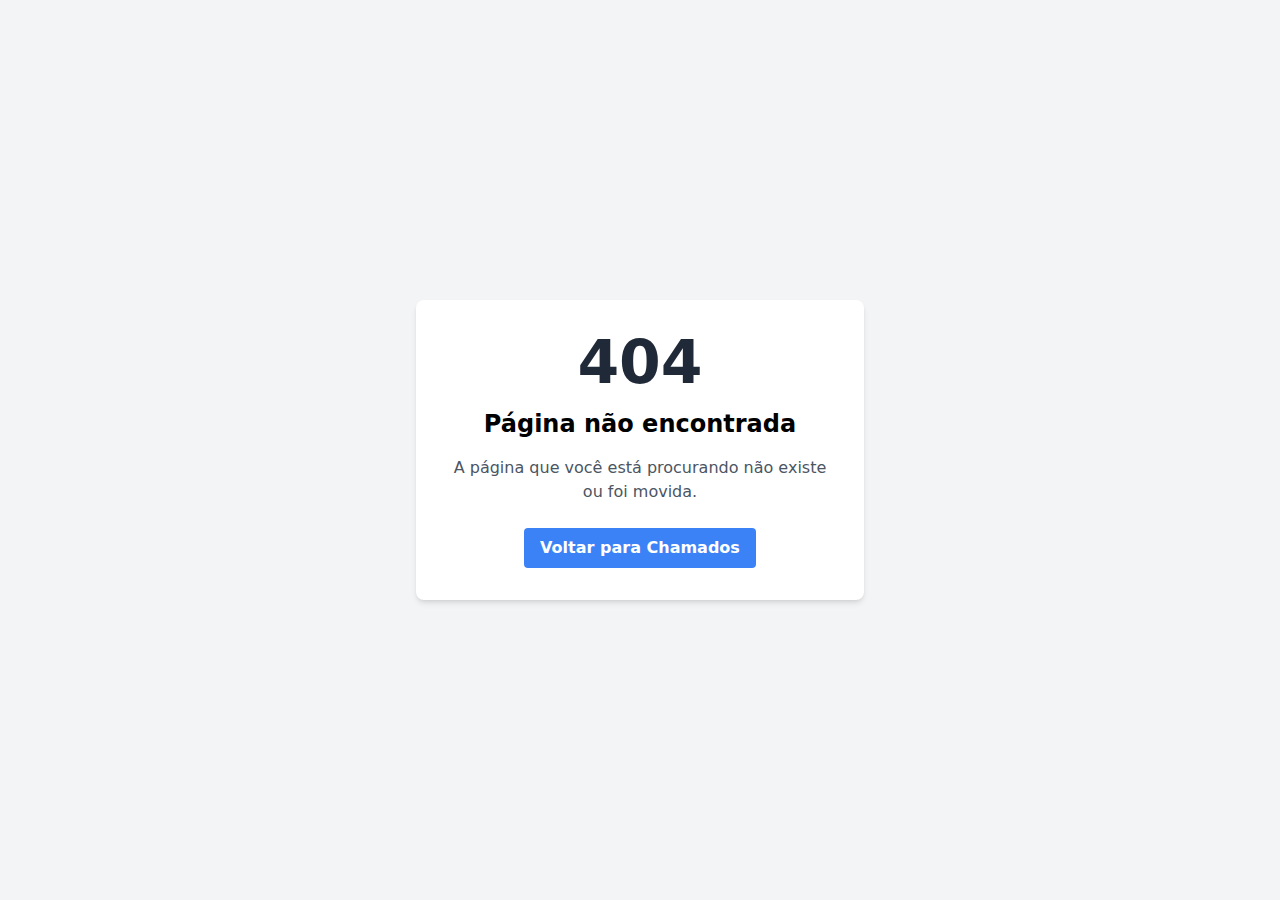
<file: index.html>
<!doctype html>
<html lang="en">
  <head>
    <meta charset="UTF-8" />
    <link rel="icon" type="image/svg+xml" href="/vite.svg" />
    <meta name="viewport" content="width=device-width, initial-scale=1.0" />
    <title>sistema-chamados-app</title>
    <script type="module" crossorigin src="/assets/index-CAuLOZnw.js"></script>
    <link rel="stylesheet" crossorigin href="/assets/index-DnLumLYl.css">
  </head>
  <body>
    <div id="root"></div>
  </body>
</html>
</file>
<file: assets/index-DnLumLYl.css>
*,:before,:after{--tw-border-spacing-x: 0;--tw-border-spacing-y: 0;--tw-translate-x: 0;--tw-translate-y: 0;--tw-rotate: 0;--tw-skew-x: 0;--tw-skew-y: 0;--tw-scale-x: 1;--tw-scale-y: 1;--tw-pan-x: ;--tw-pan-y: ;--tw-pinch-zoom: ;--tw-scroll-snap-strictness: proximity;--tw-gradient-from-position: ;--tw-gradient-via-position: ;--tw-gradient-to-position: ;--tw-ordinal: ;--tw-slashed-zero: ;--tw-numeric-figure: ;--tw-numeric-spacing: ;--tw-numeric-fraction: ;--tw-ring-inset: ;--tw-ring-offset-width: 0px;--tw-ring-offset-color: #fff;--tw-ring-color: rgb(59 130 246 / .5);--tw-ring-offset-shadow: 0 0 #0000;--tw-ring-shadow: 0 0 #0000;--tw-shadow: 0 0 #0000;--tw-shadow-colored: 0 0 #0000;--tw-blur: ;--tw-brightness: ;--tw-contrast: ;--tw-grayscale: ;--tw-hue-rotate: ;--tw-invert: ;--tw-saturate: ;--tw-sepia: ;--tw-drop-shadow: ;--tw-backdrop-blur: ;--tw-backdrop-brightness: ;--tw-backdrop-contrast: ;--tw-backdrop-grayscale: ;--tw-backdrop-hue-rotate: ;--tw-backdrop-invert: ;--tw-backdrop-opacity: ;--tw-backdrop-saturate: ;--tw-backdrop-sepia: ;--tw-contain-size: ;--tw-contain-layout: ;--tw-contain-paint: ;--tw-contain-style: }::backdrop{--tw-border-spacing-x: 0;--tw-border-spacing-y: 0;--tw-translate-x: 0;--tw-translate-y: 0;--tw-rotate: 0;--tw-skew-x: 0;--tw-skew-y: 0;--tw-scale-x: 1;--tw-scale-y: 1;--tw-pan-x: ;--tw-pan-y: ;--tw-pinch-zoom: ;--tw-scroll-snap-strictness: proximity;--tw-gradient-from-position: ;--tw-gradient-via-position: ;--tw-gradient-to-position: ;--tw-ordinal: ;--tw-slashed-zero: ;--tw-numeric-figure: ;--tw-numeric-spacing: ;--tw-numeric-fraction: ;--tw-ring-inset: ;--tw-ring-offset-width: 0px;--tw-ring-offset-color: #fff;--tw-ring-color: rgb(59 130 246 / .5);--tw-ring-offset-shadow: 0 0 #0000;--tw-ring-shadow: 0 0 #0000;--tw-shadow: 0 0 #0000;--tw-shadow-colored: 0 0 #0000;--tw-blur: ;--tw-brightness: ;--tw-contrast: ;--tw-grayscale: ;--tw-hue-rotate: ;--tw-invert: ;--tw-saturate: ;--tw-sepia: ;--tw-drop-shadow: ;--tw-backdrop-blur: ;--tw-backdrop-brightness: ;--tw-backdrop-contrast: ;--tw-backdrop-grayscale: ;--tw-backdrop-hue-rotate: ;--tw-backdrop-invert: ;--tw-backdrop-opacity: ;--tw-backdrop-saturate: ;--tw-backdrop-sepia: ;--tw-contain-size: ;--tw-contain-layout: ;--tw-contain-paint: ;--tw-contain-style: }*,:before,:after{box-sizing:border-box;border-width:0;border-style:solid;border-color:#e5e7eb}:before,:after{--tw-content: ""}html,:host{line-height:1.5;-webkit-text-size-adjust:100%;-moz-tab-size:4;-o-tab-size:4;tab-size:4;font-family:ui-sans-serif,system-ui,sans-serif,"Apple Color Emoji","Segoe UI Emoji",Segoe UI Symbol,"Noto Color Emoji";font-feature-settings:normal;font-variation-settings:normal;-webkit-tap-highlight-color:transparent}body{margin:0;line-height:inherit}hr{height:0;color:inherit;border-top-width:1px}abbr:where([title]){-webkit-text-decoration:underline dotted;text-decoration:underline dotted}h1,h2,h3,h4,h5,h6{font-size:inherit;font-weight:inherit}a{color:inherit;text-decoration:inherit}b,strong{font-weight:bolder}code,kbd,samp,pre{font-family:ui-monospace,SFMono-Regular,Menlo,Monaco,Consolas,Liberation Mono,Courier New,monospace;font-feature-settings:normal;font-variation-settings:normal;font-size:1em}small{font-size:80%}sub,sup{font-size:75%;line-height:0;position:relative;vertical-align:baseline}sub{bottom:-.25em}sup{top:-.5em}table{text-indent:0;border-color:inherit;border-collapse:collapse}button,input,optgroup,select,textarea{font-family:inherit;font-feature-settings:inherit;font-variation-settings:inherit;font-size:100%;font-weight:inherit;line-height:inherit;letter-spacing:inherit;color:inherit;margin:0;padding:0}button,select{text-transform:none}button,input:where([type=button]),input:where([type=reset]),input:where([type=submit]){-webkit-appearance:button;background-color:transparent;background-image:none}:-moz-focusring{outline:auto}:-moz-ui-invalid{box-shadow:none}progress{vertical-align:baseline}::-webkit-inner-spin-button,::-webkit-outer-spin-button{height:auto}[type=search]{-webkit-appearance:textfield;outline-offset:-2px}::-webkit-search-decoration{-webkit-appearance:none}::-webkit-file-upload-button{-webkit-appearance:button;font:inherit}summary{display:list-item}blockquote,dl,dd,h1,h2,h3,h4,h5,h6,hr,figure,p,pre{margin:0}fieldset{margin:0;padding:0}legend{padding:0}ol,ul,menu{list-style:none;margin:0;padding:0}dialog{padding:0}textarea{resize:vertical}input::-moz-placeholder,textarea::-moz-placeholder{opacity:1;color:#9ca3af}input::placeholder,textarea::placeholder{opacity:1;color:#9ca3af}button,[role=button]{cursor:pointer}:disabled{cursor:default}img,svg,video,canvas,audio,iframe,embed,object{display:block;vertical-align:middle}img,video{max-width:100%;height:auto}[hidden]:where(:not([hidden=until-found])){display:none}:root{--radius: .5rem ;--sidebar-background: 0 0% 98%;--sidebar-foreground: 240 5.3% 26.1%;--sidebar-primary: 240 5.9% 10%;--sidebar-primary-foreground: 0 0% 98%;--sidebar-accent: 240 4.8% 95.9%;--sidebar-accent-foreground: 240 5.9% 10%;--sidebar-border: 220 13% 91%;--sidebar-ring: 217.2 91.2% 59.8%}.dark{--sidebar-background: 240 5.9% 10%;--sidebar-foreground: 240 4.8% 95.9%;--sidebar-primary: 224.3 76.3% 48%;--sidebar-primary-foreground: 0 0% 100%;--sidebar-accent: 240 3.7% 15.9%;--sidebar-accent-foreground: 240 4.8% 95.9%;--sidebar-border: 240 3.7% 15.9%;--sidebar-ring: 217.2 91.2% 59.8% }.container{width:100%}@media (min-width: 640px){.container{max-width:640px}}@media (min-width: 768px){.container{max-width:768px}}@media (min-width: 1024px){.container{max-width:1024px}}@media (min-width: 1280px){.container{max-width:1280px}}@media (min-width: 1536px){.container{max-width:1536px}}.sr-only{position:absolute;width:1px;height:1px;padding:0;margin:-1px;overflow:hidden;clip:rect(0,0,0,0);white-space:nowrap;border-width:0}.pointer-events-none{pointer-events:none}.pointer-events-auto{pointer-events:auto}.visible{visibility:visible}.invisible{visibility:hidden}.fixed{position:fixed}.absolute{position:absolute}.relative{position:relative}.inset-0{top:0;right:0;bottom:0;left:0}.inset-x-0{left:0;right:0}.inset-y-0{top:0;bottom:0}.-bottom-12{bottom:-3rem}.-left-12{left:-3rem}.-right-12{right:-3rem}.-top-12{top:-3rem}.bottom-0{bottom:0}.left-0{left:0}.left-1{left:.25rem}.left-1\/2{left:50%}.left-2{left:.5rem}.left-\[50\%\]{left:50%}.right-0{right:0}.right-1{right:.25rem}.right-2{right:.5rem}.right-3{right:.75rem}.right-4{right:1rem}.top-0{top:0}.top-1{top:.25rem}.top-1\.5{top:.375rem}.top-1\/2{top:50%}.top-3\.5{top:.875rem}.top-4{top:1rem}.top-\[1px\]{top:1px}.top-\[50\%\]{top:50%}.top-\[60\%\]{top:60%}.top-full{top:100%}.z-10{z-index:10}.z-20{z-index:20}.z-50{z-index:50}.z-\[100\]{z-index:100}.z-\[1\]{z-index:1}.-mx-1{margin-left:-.25rem;margin-right:-.25rem}.mx-2{margin-left:.5rem;margin-right:.5rem}.mx-3\.5{margin-left:.875rem;margin-right:.875rem}.mx-auto{margin-left:auto;margin-right:auto}.my-0\.5{margin-top:.125rem;margin-bottom:.125rem}.my-1{margin-top:.25rem;margin-bottom:.25rem}.-ml-1{margin-left:-.25rem}.-ml-4{margin-left:-1rem}.-mt-4{margin-top:-1rem}.mb-1{margin-bottom:.25rem}.mb-2{margin-bottom:.5rem}.mb-4{margin-bottom:1rem}.mb-6{margin-bottom:1.5rem}.mb-8{margin-bottom:2rem}.ml-1{margin-left:.25rem}.ml-2{margin-left:.5rem}.ml-auto{margin-left:auto}.mr-2{margin-right:.5rem}.mr-3{margin-right:.75rem}.mr-4{margin-right:1rem}.mt-1{margin-top:.25rem}.mt-1\.5{margin-top:.375rem}.mt-2{margin-top:.5rem}.mt-24{margin-top:6rem}.mt-4{margin-top:1rem}.mt-6{margin-top:1.5rem}.mt-8{margin-top:2rem}.mt-auto{margin-top:auto}.block{display:block}.inline-block{display:inline-block}.flex{display:flex}.inline-flex{display:inline-flex}.table{display:table}.grid{display:grid}.hidden{display:none}.aspect-square{aspect-ratio:1 / 1}.aspect-video{aspect-ratio:16 / 9}.size-4{width:1rem;height:1rem}.h-1\.5{height:.375rem}.h-10{height:2.5rem}.h-12{height:3rem}.h-2{height:.5rem}.h-2\.5{height:.625rem}.h-20{height:5rem}.h-3{height:.75rem}.h-3\.5{height:.875rem}.h-4{height:1rem}.h-40{height:10rem}.h-5{height:1.25rem}.h-64{height:16rem}.h-7{height:1.75rem}.h-8{height:2rem}.h-9{height:2.25rem}.h-\[1px\]{height:1px}.h-\[var\(--radix-navigation-menu-viewport-height\)\]{height:var(--radix-navigation-menu-viewport-height)}.h-\[var\(--radix-select-trigger-height\)\]{height:var(--radix-select-trigger-height)}.h-auto{height:auto}.h-full{height:100%}.h-px{height:1px}.h-svh{height:100svh}.max-h-96{max-height:24rem}.max-h-\[300px\]{max-height:300px}.max-h-screen{max-height:100vh}.min-h-0{min-height:0px}.min-h-\[60px\]{min-height:60px}.min-h-screen{min-height:100vh}.min-h-svh{min-height:100svh}.w-0{width:0px}.w-1{width:.25rem}.w-10{width:2.5rem}.w-2{width:.5rem}.w-2\.5{width:.625rem}.w-3{width:.75rem}.w-3\.5{width:.875rem}.w-3\/4{width:75%}.w-4{width:1rem}.w-5{width:1.25rem}.w-64{width:16rem}.w-7{width:1.75rem}.w-72{width:18rem}.w-8{width:2rem}.w-9{width:2.25rem}.w-\[--sidebar-width\]{width:var(--sidebar-width)}.w-\[100px\]{width:100px}.w-\[1px\]{width:1px}.w-auto{width:auto}.w-full{width:100%}.w-max{width:-moz-max-content;width:max-content}.w-px{width:1px}.min-w-0{min-width:0px}.min-w-10{min-width:2.5rem}.min-w-5{min-width:1.25rem}.min-w-8{min-width:2rem}.min-w-9{min-width:2.25rem}.min-w-\[12rem\]{min-width:12rem}.min-w-\[8rem\]{min-width:8rem}.min-w-\[var\(--radix-select-trigger-width\)\]{min-width:var(--radix-select-trigger-width)}.min-w-full{min-width:100%}.max-w-2xl{max-width:42rem}.max-w-4xl{max-width:56rem}.max-w-6xl{max-width:72rem}.max-w-\[--skeleton-width\]{max-width:var(--skeleton-width)}.max-w-lg{max-width:32rem}.max-w-max{max-width:-moz-max-content;max-width:max-content}.max-w-md{max-width:28rem}.flex-1{flex:1 1 0%}.shrink-0{flex-shrink:0}.grow{flex-grow:1}.grow-0{flex-grow:0}.basis-full{flex-basis:100%}.caption-bottom{caption-side:bottom}.border-collapse{border-collapse:collapse}.-translate-x-1\/2{--tw-translate-x: -50%;transform:translate(var(--tw-translate-x),var(--tw-translate-y)) rotate(var(--tw-rotate)) skew(var(--tw-skew-x)) skewY(var(--tw-skew-y)) scaleX(var(--tw-scale-x)) scaleY(var(--tw-scale-y))}.-translate-x-px{--tw-translate-x: -1px;transform:translate(var(--tw-translate-x),var(--tw-translate-y)) rotate(var(--tw-rotate)) skew(var(--tw-skew-x)) skewY(var(--tw-skew-y)) scaleX(var(--tw-scale-x)) scaleY(var(--tw-scale-y))}.-translate-y-1\/2{--tw-translate-y: -50%;transform:translate(var(--tw-translate-x),var(--tw-translate-y)) rotate(var(--tw-rotate)) skew(var(--tw-skew-x)) skewY(var(--tw-skew-y)) scaleX(var(--tw-scale-x)) scaleY(var(--tw-scale-y))}.translate-x-\[-50\%\]{--tw-translate-x: -50%;transform:translate(var(--tw-translate-x),var(--tw-translate-y)) rotate(var(--tw-rotate)) skew(var(--tw-skew-x)) skewY(var(--tw-skew-y)) scaleX(var(--tw-scale-x)) scaleY(var(--tw-scale-y))}.translate-x-px{--tw-translate-x: 1px;transform:translate(var(--tw-translate-x),var(--tw-translate-y)) rotate(var(--tw-rotate)) skew(var(--tw-skew-x)) skewY(var(--tw-skew-y)) scaleX(var(--tw-scale-x)) scaleY(var(--tw-scale-y))}.translate-y-\[-50\%\]{--tw-translate-y: -50%;transform:translate(var(--tw-translate-x),var(--tw-translate-y)) rotate(var(--tw-rotate)) skew(var(--tw-skew-x)) skewY(var(--tw-skew-y)) scaleX(var(--tw-scale-x)) scaleY(var(--tw-scale-y))}.rotate-45{--tw-rotate: 45deg;transform:translate(var(--tw-translate-x),var(--tw-translate-y)) rotate(var(--tw-rotate)) skew(var(--tw-skew-x)) skewY(var(--tw-skew-y)) scaleX(var(--tw-scale-x)) scaleY(var(--tw-scale-y))}.rotate-90{--tw-rotate: 90deg;transform:translate(var(--tw-translate-x),var(--tw-translate-y)) rotate(var(--tw-rotate)) skew(var(--tw-skew-x)) skewY(var(--tw-skew-y)) scaleX(var(--tw-scale-x)) scaleY(var(--tw-scale-y))}.transform{transform:translate(var(--tw-translate-x),var(--tw-translate-y)) rotate(var(--tw-rotate)) skew(var(--tw-skew-x)) skewY(var(--tw-skew-y)) scaleX(var(--tw-scale-x)) scaleY(var(--tw-scale-y))}@keyframes pulse{50%{opacity:.5}}.animate-pulse{animation:pulse 2s cubic-bezier(.4,0,.6,1) infinite}@keyframes spin{to{transform:rotate(360deg)}}.animate-spin{animation:spin 1s linear infinite}.cursor-default{cursor:default}.cursor-not-allowed{cursor:not-allowed}.cursor-pointer{cursor:pointer}.touch-none{touch-action:none}.select-none{-webkit-user-select:none;-moz-user-select:none;user-select:none}.list-none{list-style-type:none}.appearance-none{-webkit-appearance:none;-moz-appearance:none;appearance:none}.grid-cols-1{grid-template-columns:repeat(1,minmax(0,1fr))}.flex-row{flex-direction:row}.flex-col{flex-direction:column}.flex-col-reverse{flex-direction:column-reverse}.flex-wrap{flex-wrap:wrap}.items-start{align-items:flex-start}.items-end{align-items:flex-end}.items-center{align-items:center}.items-stretch{align-items:stretch}.justify-end{justify-content:flex-end}.justify-center{justify-content:center}.justify-between{justify-content:space-between}.gap-1{gap:.25rem}.gap-1\.5{gap:.375rem}.gap-2{gap:.5rem}.gap-4{gap:1rem}.space-x-1>:not([hidden])~:not([hidden]){--tw-space-x-reverse: 0;margin-right:calc(.25rem * var(--tw-space-x-reverse));margin-left:calc(.25rem * calc(1 - var(--tw-space-x-reverse)))}.space-x-2>:not([hidden])~:not([hidden]){--tw-space-x-reverse: 0;margin-right:calc(.5rem * var(--tw-space-x-reverse));margin-left:calc(.5rem * calc(1 - var(--tw-space-x-reverse)))}.space-y-1>:not([hidden])~:not([hidden]){--tw-space-y-reverse: 0;margin-top:calc(.25rem * calc(1 - var(--tw-space-y-reverse)));margin-bottom:calc(.25rem * var(--tw-space-y-reverse))}.space-y-1\.5>:not([hidden])~:not([hidden]){--tw-space-y-reverse: 0;margin-top:calc(.375rem * calc(1 - var(--tw-space-y-reverse)));margin-bottom:calc(.375rem * var(--tw-space-y-reverse))}.space-y-2>:not([hidden])~:not([hidden]){--tw-space-y-reverse: 0;margin-top:calc(.5rem * calc(1 - var(--tw-space-y-reverse)));margin-bottom:calc(.5rem * var(--tw-space-y-reverse))}.space-y-4>:not([hidden])~:not([hidden]){--tw-space-y-reverse: 0;margin-top:calc(1rem * calc(1 - var(--tw-space-y-reverse)));margin-bottom:calc(1rem * var(--tw-space-y-reverse))}.overflow-auto{overflow:auto}.overflow-hidden{overflow:hidden}.overflow-x-auto{overflow-x:auto}.overflow-y-auto{overflow-y:auto}.overflow-x-hidden{overflow-x:hidden}.truncate{overflow:hidden;text-overflow:ellipsis;white-space:nowrap}.whitespace-nowrap{white-space:nowrap}.whitespace-pre-wrap{white-space:pre-wrap}.break-words{overflow-wrap:break-word}.rounded{border-radius:.25rem}.rounded-\[2px\]{border-radius:2px}.rounded-\[inherit\]{border-radius:inherit}.rounded-full{border-radius:9999px}.rounded-lg{border-radius:var(--radius)}.rounded-md{border-radius:calc(var(--radius) - 2px)}.rounded-sm{border-radius:calc(var(--radius) - 4px)}.rounded-xl{border-radius:.75rem}.rounded-t-\[10px\]{border-top-left-radius:10px;border-top-right-radius:10px}.rounded-tl-sm{border-top-left-radius:calc(var(--radius) - 4px)}.border{border-width:1px}.border-2{border-width:2px}.border-\[1\.5px\]{border-width:1.5px}.border-y{border-top-width:1px;border-bottom-width:1px}.border-b{border-bottom-width:1px}.border-l{border-left-width:1px}.border-l-4{border-left-width:4px}.border-r{border-right-width:1px}.border-t{border-top-width:1px}.border-dashed{border-style:dashed}.border-\[--color-border\]{border-color:var(--color-border)}.border-blue-500{--tw-border-opacity: 1;border-color:rgb(59 130 246 / var(--tw-border-opacity, 1))}.border-gray-200{--tw-border-opacity: 1;border-color:rgb(229 231 235 / var(--tw-border-opacity, 1))}.border-gray-300{--tw-border-opacity: 1;border-color:rgb(209 213 219 / var(--tw-border-opacity, 1))}.border-red-400{--tw-border-opacity: 1;border-color:rgb(248 113 113 / var(--tw-border-opacity, 1))}.border-red-500{--tw-border-opacity: 1;border-color:rgb(239 68 68 / var(--tw-border-opacity, 1))}.border-red-500\/50{border-color:#ef444480}.border-sidebar-border{border-color:hsl(var(--sidebar-border))}.border-transparent{border-color:transparent}.border-yellow-400{--tw-border-opacity: 1;border-color:rgb(250 204 21 / var(--tw-border-opacity, 1))}.border-zinc-200{--tw-border-opacity: 1;border-color:rgb(228 228 231 / var(--tw-border-opacity, 1))}.border-zinc-200\/50{border-color:#e4e4e780}.border-zinc-900{--tw-border-opacity: 1;border-color:rgb(24 24 27 / var(--tw-border-opacity, 1))}.border-zinc-900\/50{border-color:#18181b80}.border-l-transparent{border-left-color:transparent}.border-t-transparent{border-top-color:transparent}.bg-\[--color-bg\]{background-color:var(--color-bg)}.bg-black\/80{background-color:#000c}.bg-blue-100{--tw-bg-opacity: 1;background-color:rgb(219 234 254 / var(--tw-bg-opacity, 1))}.bg-blue-50{--tw-bg-opacity: 1;background-color:rgb(239 246 255 / var(--tw-bg-opacity, 1))}.bg-blue-500{--tw-bg-opacity: 1;background-color:rgb(59 130 246 / var(--tw-bg-opacity, 1))}.bg-blue-600{--tw-bg-opacity: 1;background-color:rgb(37 99 235 / var(--tw-bg-opacity, 1))}.bg-blue-700{--tw-bg-opacity: 1;background-color:rgb(29 78 216 / var(--tw-bg-opacity, 1))}.bg-gray-100{--tw-bg-opacity: 1;background-color:rgb(243 244 246 / var(--tw-bg-opacity, 1))}.bg-gray-300{--tw-bg-opacity: 1;background-color:rgb(209 213 219 / var(--tw-bg-opacity, 1))}.bg-gray-50{--tw-bg-opacity: 1;background-color:rgb(249 250 251 / var(--tw-bg-opacity, 1))}.bg-gray-500{--tw-bg-opacity: 1;background-color:rgb(107 114 128 / var(--tw-bg-opacity, 1))}.bg-gray-800{--tw-bg-opacity: 1;background-color:rgb(31 41 55 / var(--tw-bg-opacity, 1))}.bg-green-100{--tw-bg-opacity: 1;background-color:rgb(220 252 231 / var(--tw-bg-opacity, 1))}.bg-green-50{--tw-bg-opacity: 1;background-color:rgb(240 253 244 / var(--tw-bg-opacity, 1))}.bg-green-500{--tw-bg-opacity: 1;background-color:rgb(34 197 94 / var(--tw-bg-opacity, 1))}.bg-indigo-50{--tw-bg-opacity: 1;background-color:rgb(238 242 255 / var(--tw-bg-opacity, 1))}.bg-orange-100{--tw-bg-opacity: 1;background-color:rgb(255 237 213 / var(--tw-bg-opacity, 1))}.bg-pink-50{--tw-bg-opacity: 1;background-color:rgb(253 242 248 / var(--tw-bg-opacity, 1))}.bg-purple-50{--tw-bg-opacity: 1;background-color:rgb(250 245 255 / var(--tw-bg-opacity, 1))}.bg-red-100{--tw-bg-opacity: 1;background-color:rgb(254 226 226 / var(--tw-bg-opacity, 1))}.bg-red-500{--tw-bg-opacity: 1;background-color:rgb(239 68 68 / var(--tw-bg-opacity, 1))}.bg-sidebar{background-color:hsl(var(--sidebar-background))}.bg-sidebar-border{background-color:hsl(var(--sidebar-border))}.bg-transparent{background-color:transparent}.bg-white{--tw-bg-opacity: 1;background-color:rgb(255 255 255 / var(--tw-bg-opacity, 1))}.bg-yellow-100{--tw-bg-opacity: 1;background-color:rgb(254 249 195 / var(--tw-bg-opacity, 1))}.bg-yellow-300{--tw-bg-opacity: 1;background-color:rgb(253 224 71 / var(--tw-bg-opacity, 1))}.bg-yellow-50{--tw-bg-opacity: 1;background-color:rgb(254 252 232 / var(--tw-bg-opacity, 1))}.bg-yellow-500{--tw-bg-opacity: 1;background-color:rgb(234 179 8 / var(--tw-bg-opacity, 1))}.bg-zinc-100{--tw-bg-opacity: 1;background-color:rgb(244 244 245 / var(--tw-bg-opacity, 1))}.bg-zinc-100\/50{background-color:#f4f4f580}.bg-zinc-200{--tw-bg-opacity: 1;background-color:rgb(228 228 231 / var(--tw-bg-opacity, 1))}.bg-zinc-900{--tw-bg-opacity: 1;background-color:rgb(24 24 27 / var(--tw-bg-opacity, 1))}.bg-zinc-900\/10{background-color:#18181b1a}.bg-zinc-900\/20{background-color:#18181b33}.bg-zinc-950{--tw-bg-opacity: 1;background-color:rgb(9 9 11 / var(--tw-bg-opacity, 1))}.fill-current{fill:currentColor}.object-contain{-o-object-fit:contain;object-fit:contain}.p-0{padding:0}.p-1{padding:.25rem}.p-2{padding:.5rem}.p-3{padding:.75rem}.p-4{padding:1rem}.p-6{padding:1.5rem}.p-8{padding:2rem}.p-\[1px\]{padding:1px}.px-1{padding-left:.25rem;padding-right:.25rem}.px-1\.5{padding-left:.375rem;padding-right:.375rem}.px-2{padding-left:.5rem;padding-right:.5rem}.px-2\.5{padding-left:.625rem;padding-right:.625rem}.px-3{padding-left:.75rem;padding-right:.75rem}.px-4{padding-left:1rem;padding-right:1rem}.px-6{padding-left:1.5rem;padding-right:1.5rem}.px-8{padding-left:2rem;padding-right:2rem}.py-0\.5{padding-top:.125rem;padding-bottom:.125rem}.py-1{padding-top:.25rem;padding-bottom:.25rem}.py-1\.5{padding-top:.375rem;padding-bottom:.375rem}.py-2{padding-top:.5rem;padding-bottom:.5rem}.py-3{padding-top:.75rem;padding-bottom:.75rem}.py-4{padding-top:1rem;padding-bottom:1rem}.py-6{padding-top:1.5rem;padding-bottom:1.5rem}.pb-3{padding-bottom:.75rem}.pb-4{padding-bottom:1rem}.pl-2{padding-left:.5rem}.pl-2\.5{padding-left:.625rem}.pl-4{padding-left:1rem}.pl-8{padding-left:2rem}.pr-2{padding-right:.5rem}.pr-2\.5{padding-right:.625rem}.pr-6{padding-right:1.5rem}.pr-8{padding-right:2rem}.pt-0{padding-top:0}.pt-1{padding-top:.25rem}.pt-3{padding-top:.75rem}.pt-4{padding-top:1rem}.pt-6{padding-top:1.5rem}.text-left{text-align:left}.text-center{text-align:center}.text-right{text-align:right}.align-middle{vertical-align:middle}.font-mono{font-family:ui-monospace,SFMono-Regular,Menlo,Monaco,Consolas,Liberation Mono,Courier New,monospace}.text-2xl{font-size:1.5rem;line-height:2rem}.text-3xl{font-size:1.875rem;line-height:2.25rem}.text-6xl{font-size:3.75rem;line-height:1}.text-\[0\.8rem\]{font-size:.8rem}.text-base{font-size:1rem;line-height:1.5rem}.text-lg{font-size:1.125rem;line-height:1.75rem}.text-sm{font-size:.875rem;line-height:1.25rem}.text-xl{font-size:1.25rem;line-height:1.75rem}.text-xs{font-size:.75rem;line-height:1rem}.font-bold{font-weight:700}.font-medium{font-weight:500}.font-normal{font-weight:400}.font-semibold{font-weight:600}.uppercase{text-transform:uppercase}.italic{font-style:italic}.tabular-nums{--tw-numeric-spacing: tabular-nums;font-variant-numeric:var(--tw-ordinal) var(--tw-slashed-zero) var(--tw-numeric-figure) var(--tw-numeric-spacing) var(--tw-numeric-fraction)}.leading-none{line-height:1}.leading-normal{line-height:1.5}.leading-tight{line-height:1.25}.tracking-tight{letter-spacing:-.025em}.tracking-widest{letter-spacing:.1em}.text-blue-500{--tw-text-opacity: 1;color:rgb(59 130 246 / var(--tw-text-opacity, 1))}.text-blue-600{--tw-text-opacity: 1;color:rgb(37 99 235 / var(--tw-text-opacity, 1))}.text-blue-800{--tw-text-opacity: 1;color:rgb(30 64 175 / var(--tw-text-opacity, 1))}.text-current{color:currentColor}.text-gray-500{--tw-text-opacity: 1;color:rgb(107 114 128 / var(--tw-text-opacity, 1))}.text-gray-600{--tw-text-opacity: 1;color:rgb(75 85 99 / var(--tw-text-opacity, 1))}.text-gray-700{--tw-text-opacity: 1;color:rgb(55 65 81 / var(--tw-text-opacity, 1))}.text-gray-800{--tw-text-opacity: 1;color:rgb(31 41 55 / var(--tw-text-opacity, 1))}.text-green-600{--tw-text-opacity: 1;color:rgb(22 163 74 / var(--tw-text-opacity, 1))}.text-green-800{--tw-text-opacity: 1;color:rgb(22 101 52 / var(--tw-text-opacity, 1))}.text-indigo-600{--tw-text-opacity: 1;color:rgb(79 70 229 / var(--tw-text-opacity, 1))}.text-indigo-800{--tw-text-opacity: 1;color:rgb(55 48 163 / var(--tw-text-opacity, 1))}.text-orange-800{--tw-text-opacity: 1;color:rgb(154 52 18 / var(--tw-text-opacity, 1))}.text-pink-600{--tw-text-opacity: 1;color:rgb(219 39 119 / var(--tw-text-opacity, 1))}.text-pink-800{--tw-text-opacity: 1;color:rgb(157 23 77 / var(--tw-text-opacity, 1))}.text-purple-600{--tw-text-opacity: 1;color:rgb(147 51 234 / var(--tw-text-opacity, 1))}.text-purple-800{--tw-text-opacity: 1;color:rgb(107 33 168 / var(--tw-text-opacity, 1))}.text-red-500{--tw-text-opacity: 1;color:rgb(239 68 68 / var(--tw-text-opacity, 1))}.text-red-600{--tw-text-opacity: 1;color:rgb(220 38 38 / var(--tw-text-opacity, 1))}.text-red-700{--tw-text-opacity: 1;color:rgb(185 28 28 / var(--tw-text-opacity, 1))}.text-red-800{--tw-text-opacity: 1;color:rgb(153 27 27 / var(--tw-text-opacity, 1))}.text-sidebar-foreground{color:hsl(var(--sidebar-foreground))}.text-sidebar-foreground\/70{color:hsl(var(--sidebar-foreground) / .7)}.text-white{--tw-text-opacity: 1;color:rgb(255 255 255 / var(--tw-text-opacity, 1))}.text-yellow-600{--tw-text-opacity: 1;color:rgb(202 138 4 / var(--tw-text-opacity, 1))}.text-yellow-700{--tw-text-opacity: 1;color:rgb(161 98 7 / var(--tw-text-opacity, 1))}.text-yellow-800{--tw-text-opacity: 1;color:rgb(133 77 14 / var(--tw-text-opacity, 1))}.text-zinc-50{--tw-text-opacity: 1;color:rgb(250 250 250 / var(--tw-text-opacity, 1))}.text-zinc-500{--tw-text-opacity: 1;color:rgb(113 113 122 / var(--tw-text-opacity, 1))}.text-zinc-900{--tw-text-opacity: 1;color:rgb(24 24 27 / var(--tw-text-opacity, 1))}.text-zinc-950{--tw-text-opacity: 1;color:rgb(9 9 11 / var(--tw-text-opacity, 1))}.text-zinc-950\/50{color:#09090b80}.underline-offset-4{text-underline-offset:4px}.opacity-0{opacity:0}.opacity-25{opacity:.25}.opacity-50{opacity:.5}.opacity-60{opacity:.6}.opacity-70{opacity:.7}.opacity-75{opacity:.75}.opacity-90{opacity:.9}.shadow{--tw-shadow: 0 1px 3px 0 rgb(0 0 0 / .1), 0 1px 2px -1px rgb(0 0 0 / .1);--tw-shadow-colored: 0 1px 3px 0 var(--tw-shadow-color), 0 1px 2px -1px var(--tw-shadow-color);box-shadow:var(--tw-ring-offset-shadow, 0 0 #0000),var(--tw-ring-shadow, 0 0 #0000),var(--tw-shadow)}.shadow-\[0_0_0_1px_hsl\(var\(--sidebar-border\)\)\]{--tw-shadow: 0 0 0 1px hsl(var(--sidebar-border));--tw-shadow-colored: 0 0 0 1px var(--tw-shadow-color);box-shadow:var(--tw-ring-offset-shadow, 0 0 #0000),var(--tw-ring-shadow, 0 0 #0000),var(--tw-shadow)}.shadow-lg{--tw-shadow: 0 10px 15px -3px rgb(0 0 0 / .1), 0 4px 6px -4px rgb(0 0 0 / .1);--tw-shadow-colored: 0 10px 15px -3px var(--tw-shadow-color), 0 4px 6px -4px var(--tw-shadow-color);box-shadow:var(--tw-ring-offset-shadow, 0 0 #0000),var(--tw-ring-shadow, 0 0 #0000),var(--tw-shadow)}.shadow-md{--tw-shadow: 0 4px 6px -1px rgb(0 0 0 / .1), 0 2px 4px -2px rgb(0 0 0 / .1);--tw-shadow-colored: 0 4px 6px -1px var(--tw-shadow-color), 0 2px 4px -2px var(--tw-shadow-color);box-shadow:var(--tw-ring-offset-shadow, 0 0 #0000),var(--tw-ring-shadow, 0 0 #0000),var(--tw-shadow)}.shadow-none{--tw-shadow: 0 0 #0000;--tw-shadow-colored: 0 0 #0000;box-shadow:var(--tw-ring-offset-shadow, 0 0 #0000),var(--tw-ring-shadow, 0 0 #0000),var(--tw-shadow)}.shadow-sm{--tw-shadow: 0 1px 2px 0 rgb(0 0 0 / .05);--tw-shadow-colored: 0 1px 2px 0 var(--tw-shadow-color);box-shadow:var(--tw-ring-offset-shadow, 0 0 #0000),var(--tw-ring-shadow, 0 0 #0000),var(--tw-shadow)}.shadow-xl{--tw-shadow: 0 20px 25px -5px rgb(0 0 0 / .1), 0 8px 10px -6px rgb(0 0 0 / .1);--tw-shadow-colored: 0 20px 25px -5px var(--tw-shadow-color), 0 8px 10px -6px var(--tw-shadow-color);box-shadow:var(--tw-ring-offset-shadow, 0 0 #0000),var(--tw-ring-shadow, 0 0 #0000),var(--tw-shadow)}.outline-none{outline:2px solid transparent;outline-offset:2px}.outline{outline-style:solid}.ring-0{--tw-ring-offset-shadow: var(--tw-ring-inset) 0 0 0 var(--tw-ring-offset-width) var(--tw-ring-offset-color);--tw-ring-shadow: var(--tw-ring-inset) 0 0 0 calc(0px + var(--tw-ring-offset-width)) var(--tw-ring-color);box-shadow:var(--tw-ring-offset-shadow),var(--tw-ring-shadow),var(--tw-shadow, 0 0 #0000)}.ring-1{--tw-ring-offset-shadow: var(--tw-ring-inset) 0 0 0 var(--tw-ring-offset-width) var(--tw-ring-offset-color);--tw-ring-shadow: var(--tw-ring-inset) 0 0 0 calc(1px + var(--tw-ring-offset-width)) var(--tw-ring-color);box-shadow:var(--tw-ring-offset-shadow),var(--tw-ring-shadow),var(--tw-shadow, 0 0 #0000)}.ring-sidebar-ring{--tw-ring-color: hsl(var(--sidebar-ring))}.ring-zinc-950{--tw-ring-opacity: 1;--tw-ring-color: rgb(9 9 11 / var(--tw-ring-opacity, 1))}.ring-offset-white{--tw-ring-offset-color: #fff}.filter{filter:var(--tw-blur) var(--tw-brightness) var(--tw-contrast) var(--tw-grayscale) var(--tw-hue-rotate) var(--tw-invert) var(--tw-saturate) var(--tw-sepia) var(--tw-drop-shadow)}.transition{transition-property:color,background-color,border-color,text-decoration-color,fill,stroke,opacity,box-shadow,transform,filter,-webkit-backdrop-filter;transition-property:color,background-color,border-color,text-decoration-color,fill,stroke,opacity,box-shadow,transform,filter,backdrop-filter;transition-property:color,background-color,border-color,text-decoration-color,fill,stroke,opacity,box-shadow,transform,filter,backdrop-filter,-webkit-backdrop-filter;transition-timing-function:cubic-bezier(.4,0,.2,1);transition-duration:.15s}.transition-\[left\,right\,width\]{transition-property:left,right,width;transition-timing-function:cubic-bezier(.4,0,.2,1);transition-duration:.15s}.transition-\[margin\,opa\]{transition-property:margin,opa;transition-timing-function:cubic-bezier(.4,0,.2,1);transition-duration:.15s}.transition-\[width\,height\,padding\]{transition-property:width,height,padding;transition-timing-function:cubic-bezier(.4,0,.2,1);transition-duration:.15s}.transition-\[width\]{transition-property:width;transition-timing-function:cubic-bezier(.4,0,.2,1);transition-duration:.15s}.transition-all{transition-property:all;transition-timing-function:cubic-bezier(.4,0,.2,1);transition-duration:.15s}.transition-colors{transition-property:color,background-color,border-color,text-decoration-color,fill,stroke;transition-timing-function:cubic-bezier(.4,0,.2,1);transition-duration:.15s}.transition-opacity{transition-property:opacity;transition-timing-function:cubic-bezier(.4,0,.2,1);transition-duration:.15s}.transition-transform{transition-property:transform;transition-timing-function:cubic-bezier(.4,0,.2,1);transition-duration:.15s}.duration-1000{transition-duration:1s}.duration-200{transition-duration:.2s}.duration-300{transition-duration:.3s}.ease-in-out{transition-timing-function:cubic-bezier(.4,0,.2,1)}.ease-linear{transition-timing-function:linear}@keyframes enter{0%{opacity:var(--tw-enter-opacity, 1);transform:translate3d(var(--tw-enter-translate-x, 0),var(--tw-enter-translate-y, 0),0) scale3d(var(--tw-enter-scale, 1),var(--tw-enter-scale, 1),var(--tw-enter-scale, 1)) rotate(var(--tw-enter-rotate, 0))}}@keyframes exit{to{opacity:var(--tw-exit-opacity, 1);transform:translate3d(var(--tw-exit-translate-x, 0),var(--tw-exit-translate-y, 0),0) scale3d(var(--tw-exit-scale, 1),var(--tw-exit-scale, 1),var(--tw-exit-scale, 1)) rotate(var(--tw-exit-rotate, 0))}}.animate-in{animation-name:enter;animation-duration:.15s;--tw-enter-opacity: initial;--tw-enter-scale: initial;--tw-enter-rotate: initial;--tw-enter-translate-x: initial;--tw-enter-translate-y: initial}.fade-in-0{--tw-enter-opacity: 0}.zoom-in-95{--tw-enter-scale: .95}.duration-1000{animation-duration:1s}.duration-200{animation-duration:.2s}.duration-300{animation-duration:.3s}.ease-in-out{animation-timing-function:cubic-bezier(.4,0,.2,1)}.ease-linear{animation-timing-function:linear}.file\:mr-4::file-selector-button{margin-right:1rem}.file\:rounded::file-selector-button{border-radius:.25rem}.file\:border-0::file-selector-button{border-width:0px}.file\:bg-blue-50::file-selector-button{--tw-bg-opacity: 1;background-color:rgb(239 246 255 / var(--tw-bg-opacity, 1))}.file\:bg-transparent::file-selector-button{background-color:transparent}.file\:px-4::file-selector-button{padding-left:1rem;padding-right:1rem}.file\:py-2::file-selector-button{padding-top:.5rem;padding-bottom:.5rem}.file\:text-sm::file-selector-button{font-size:.875rem;line-height:1.25rem}.file\:font-medium::file-selector-button{font-weight:500}.file\:font-semibold::file-selector-button{font-weight:600}.file\:text-blue-700::file-selector-button{--tw-text-opacity: 1;color:rgb(29 78 216 / var(--tw-text-opacity, 1))}.file\:text-zinc-950::file-selector-button{--tw-text-opacity: 1;color:rgb(9 9 11 / var(--tw-text-opacity, 1))}.placeholder\:text-zinc-500::-moz-placeholder{--tw-text-opacity: 1;color:rgb(113 113 122 / var(--tw-text-opacity, 1))}.placeholder\:text-zinc-500::placeholder{--tw-text-opacity: 1;color:rgb(113 113 122 / var(--tw-text-opacity, 1))}.after\:absolute:after{content:var(--tw-content);position:absolute}.after\:-inset-2:after{content:var(--tw-content);top:-.5rem;right:-.5rem;bottom:-.5rem;left:-.5rem}.after\:inset-y-0:after{content:var(--tw-content);top:0;bottom:0}.after\:left-1\/2:after{content:var(--tw-content);left:50%}.after\:w-1:after{content:var(--tw-content);width:.25rem}.after\:w-\[2px\]:after{content:var(--tw-content);width:2px}.after\:-translate-x-1\/2:after{content:var(--tw-content);--tw-translate-x: -50%;transform:translate(var(--tw-translate-x),var(--tw-translate-y)) rotate(var(--tw-rotate)) skew(var(--tw-skew-x)) skewY(var(--tw-skew-y)) scaleX(var(--tw-scale-x)) scaleY(var(--tw-scale-y))}.first\:rounded-l-md:first-child{border-top-left-radius:calc(var(--radius) - 2px);border-bottom-left-radius:calc(var(--radius) - 2px)}.first\:border-l:first-child{border-left-width:1px}.last\:rounded-r-md:last-child{border-top-right-radius:calc(var(--radius) - 2px);border-bottom-right-radius:calc(var(--radius) - 2px)}.focus-within\:relative:focus-within{position:relative}.focus-within\:z-20:focus-within{z-index:20}.hover\:bg-blue-700:hover{--tw-bg-opacity: 1;background-color:rgb(29 78 216 / var(--tw-bg-opacity, 1))}.hover\:bg-blue-800:hover{--tw-bg-opacity: 1;background-color:rgb(30 64 175 / var(--tw-bg-opacity, 1))}.hover\:bg-gray-50:hover{--tw-bg-opacity: 1;background-color:rgb(249 250 251 / var(--tw-bg-opacity, 1))}.hover\:bg-gray-700:hover{--tw-bg-opacity: 1;background-color:rgb(55 65 81 / var(--tw-bg-opacity, 1))}.hover\:bg-green-700:hover{--tw-bg-opacity: 1;background-color:rgb(21 128 61 / var(--tw-bg-opacity, 1))}.hover\:bg-red-500\/80:hover{background-color:#ef4444cc}.hover\:bg-red-500\/90:hover{background-color:#ef4444e6}.hover\:bg-red-700:hover{--tw-bg-opacity: 1;background-color:rgb(185 28 28 / var(--tw-bg-opacity, 1))}.hover\:bg-sidebar-accent:hover{background-color:hsl(var(--sidebar-accent))}.hover\:bg-yellow-700:hover{--tw-bg-opacity: 1;background-color:rgb(161 98 7 / var(--tw-bg-opacity, 1))}.hover\:bg-zinc-100:hover{--tw-bg-opacity: 1;background-color:rgb(244 244 245 / var(--tw-bg-opacity, 1))}.hover\:bg-zinc-100\/50:hover{background-color:#f4f4f580}.hover\:bg-zinc-100\/80:hover{background-color:#f4f4f5cc}.hover\:bg-zinc-900:hover{--tw-bg-opacity: 1;background-color:rgb(24 24 27 / var(--tw-bg-opacity, 1))}.hover\:bg-zinc-900\/80:hover{background-color:#18181bcc}.hover\:bg-zinc-900\/90:hover{background-color:#18181be6}.hover\:text-blue-700:hover{--tw-text-opacity: 1;color:rgb(29 78 216 / var(--tw-text-opacity, 1))}.hover\:text-red-700:hover{--tw-text-opacity: 1;color:rgb(185 28 28 / var(--tw-text-opacity, 1))}.hover\:text-red-800:hover{--tw-text-opacity: 1;color:rgb(153 27 27 / var(--tw-text-opacity, 1))}.hover\:text-sidebar-accent-foreground:hover{color:hsl(var(--sidebar-accent-foreground))}.hover\:text-zinc-50:hover{--tw-text-opacity: 1;color:rgb(250 250 250 / var(--tw-text-opacity, 1))}.hover\:text-zinc-500:hover{--tw-text-opacity: 1;color:rgb(113 113 122 / var(--tw-text-opacity, 1))}.hover\:text-zinc-900:hover{--tw-text-opacity: 1;color:rgb(24 24 27 / var(--tw-text-opacity, 1))}.hover\:text-zinc-950:hover{--tw-text-opacity: 1;color:rgb(9 9 11 / var(--tw-text-opacity, 1))}.hover\:underline:hover{text-decoration-line:underline}.hover\:opacity-100:hover{opacity:1}.hover\:shadow-\[0_0_0_1px_hsl\(var\(--sidebar-accent\)\)\]:hover{--tw-shadow: 0 0 0 1px hsl(var(--sidebar-accent));--tw-shadow-colored: 0 0 0 1px var(--tw-shadow-color);box-shadow:var(--tw-ring-offset-shadow, 0 0 #0000),var(--tw-ring-shadow, 0 0 #0000),var(--tw-shadow)}.hover\:file\:bg-blue-100::file-selector-button:hover{--tw-bg-opacity: 1;background-color:rgb(219 234 254 / var(--tw-bg-opacity, 1))}.hover\:after\:bg-sidebar-border:hover:after{content:var(--tw-content);background-color:hsl(var(--sidebar-border))}.focus\:bg-zinc-100:focus{--tw-bg-opacity: 1;background-color:rgb(244 244 245 / var(--tw-bg-opacity, 1))}.focus\:bg-zinc-900:focus{--tw-bg-opacity: 1;background-color:rgb(24 24 27 / var(--tw-bg-opacity, 1))}.focus\:text-zinc-50:focus{--tw-text-opacity: 1;color:rgb(250 250 250 / var(--tw-text-opacity, 1))}.focus\:text-zinc-900:focus{--tw-text-opacity: 1;color:rgb(24 24 27 / var(--tw-text-opacity, 1))}.focus\:opacity-100:focus{opacity:1}.focus\:outline-none:focus{outline:2px solid transparent;outline-offset:2px}.focus\:ring-1:focus{--tw-ring-offset-shadow: var(--tw-ring-inset) 0 0 0 var(--tw-ring-offset-width) var(--tw-ring-offset-color);--tw-ring-shadow: var(--tw-ring-inset) 0 0 0 calc(1px + var(--tw-ring-offset-width)) var(--tw-ring-color);box-shadow:var(--tw-ring-offset-shadow),var(--tw-ring-shadow),var(--tw-shadow, 0 0 #0000)}.focus\:ring-2:focus{--tw-ring-offset-shadow: var(--tw-ring-inset) 0 0 0 var(--tw-ring-offset-width) var(--tw-ring-offset-color);--tw-ring-shadow: var(--tw-ring-inset) 0 0 0 calc(2px + var(--tw-ring-offset-width)) var(--tw-ring-color);box-shadow:var(--tw-ring-offset-shadow),var(--tw-ring-shadow),var(--tw-shadow, 0 0 #0000)}.focus\:ring-zinc-950:focus{--tw-ring-opacity: 1;--tw-ring-color: rgb(9 9 11 / var(--tw-ring-opacity, 1))}.focus\:ring-offset-2:focus{--tw-ring-offset-width: 2px}.focus-visible\:outline-none:focus-visible{outline:2px solid transparent;outline-offset:2px}.focus-visible\:ring-1:focus-visible{--tw-ring-offset-shadow: var(--tw-ring-inset) 0 0 0 var(--tw-ring-offset-width) var(--tw-ring-offset-color);--tw-ring-shadow: var(--tw-ring-inset) 0 0 0 calc(1px + var(--tw-ring-offset-width)) var(--tw-ring-color);box-shadow:var(--tw-ring-offset-shadow),var(--tw-ring-shadow),var(--tw-shadow, 0 0 #0000)}.focus-visible\:ring-2:focus-visible{--tw-ring-offset-shadow: var(--tw-ring-inset) 0 0 0 var(--tw-ring-offset-width) var(--tw-ring-offset-color);--tw-ring-shadow: var(--tw-ring-inset) 0 0 0 calc(2px + var(--tw-ring-offset-width)) var(--tw-ring-color);box-shadow:var(--tw-ring-offset-shadow),var(--tw-ring-shadow),var(--tw-shadow, 0 0 #0000)}.focus-visible\:ring-sidebar-ring:focus-visible{--tw-ring-color: hsl(var(--sidebar-ring))}.focus-visible\:ring-zinc-950:focus-visible{--tw-ring-opacity: 1;--tw-ring-color: rgb(9 9 11 / var(--tw-ring-opacity, 1))}.focus-visible\:ring-offset-1:focus-visible{--tw-ring-offset-width: 1px}.focus-visible\:ring-offset-2:focus-visible{--tw-ring-offset-width: 2px}.focus-visible\:ring-offset-white:focus-visible{--tw-ring-offset-color: #fff}.active\:bg-sidebar-accent:active{background-color:hsl(var(--sidebar-accent))}.active\:text-sidebar-accent-foreground:active{color:hsl(var(--sidebar-accent-foreground))}.disabled\:pointer-events-none:disabled{pointer-events:none}.disabled\:cursor-not-allowed:disabled{cursor:not-allowed}.disabled\:opacity-50:disabled{opacity:.5}.group\/menu-item:focus-within .group-focus-within\/menu-item\:opacity-100{opacity:1}.group\/menu-item:hover .group-hover\/menu-item\:opacity-100,.group:hover .group-hover\:opacity-100{opacity:1}.group.destructive .group-\[\.destructive\]\:border-zinc-100\/40{border-color:#f4f4f566}.group.toaster .group-\[\.toaster\]\:border-zinc-200{--tw-border-opacity: 1;border-color:rgb(228 228 231 / var(--tw-border-opacity, 1))}.group.toast .group-\[\.toast\]\:bg-zinc-100{--tw-bg-opacity: 1;background-color:rgb(244 244 245 / var(--tw-bg-opacity, 1))}.group.toast .group-\[\.toast\]\:bg-zinc-900{--tw-bg-opacity: 1;background-color:rgb(24 24 27 / var(--tw-bg-opacity, 1))}.group.toaster .group-\[\.toaster\]\:bg-white{--tw-bg-opacity: 1;background-color:rgb(255 255 255 / var(--tw-bg-opacity, 1))}.group.destructive .group-\[\.destructive\]\:text-red-300{--tw-text-opacity: 1;color:rgb(252 165 165 / var(--tw-text-opacity, 1))}.group.toast .group-\[\.toast\]\:text-zinc-50{--tw-text-opacity: 1;color:rgb(250 250 250 / var(--tw-text-opacity, 1))}.group.toast .group-\[\.toast\]\:text-zinc-500{--tw-text-opacity: 1;color:rgb(113 113 122 / var(--tw-text-opacity, 1))}.group.toaster .group-\[\.toaster\]\:text-zinc-950{--tw-text-opacity: 1;color:rgb(9 9 11 / var(--tw-text-opacity, 1))}.group.toaster .group-\[\.toaster\]\:shadow-lg{--tw-shadow: 0 10px 15px -3px rgb(0 0 0 / .1), 0 4px 6px -4px rgb(0 0 0 / .1);--tw-shadow-colored: 0 10px 15px -3px var(--tw-shadow-color), 0 4px 6px -4px var(--tw-shadow-color);box-shadow:var(--tw-ring-offset-shadow, 0 0 #0000),var(--tw-ring-shadow, 0 0 #0000),var(--tw-shadow)}.group.destructive .group-\[\.destructive\]\:hover\:border-red-500\/30:hover{border-color:#ef44444d}.group.destructive .group-\[\.destructive\]\:hover\:bg-red-500:hover{--tw-bg-opacity: 1;background-color:rgb(239 68 68 / var(--tw-bg-opacity, 1))}.group.destructive .group-\[\.destructive\]\:hover\:text-red-50:hover{--tw-text-opacity: 1;color:rgb(254 242 242 / var(--tw-text-opacity, 1))}.group.destructive .group-\[\.destructive\]\:hover\:text-zinc-50:hover{--tw-text-opacity: 1;color:rgb(250 250 250 / var(--tw-text-opacity, 1))}.group.destructive .group-\[\.destructive\]\:focus\:ring-red-400:focus{--tw-ring-opacity: 1;--tw-ring-color: rgb(248 113 113 / var(--tw-ring-opacity, 1))}.group.destructive .group-\[\.destructive\]\:focus\:ring-red-500:focus{--tw-ring-opacity: 1;--tw-ring-color: rgb(239 68 68 / var(--tw-ring-opacity, 1))}.group.destructive .group-\[\.destructive\]\:focus\:ring-offset-red-600:focus{--tw-ring-offset-color: #dc2626}.peer\/menu-button:hover~.peer-hover\/menu-button\:text-sidebar-accent-foreground{color:hsl(var(--sidebar-accent-foreground))}.peer:disabled~.peer-disabled\:cursor-not-allowed{cursor:not-allowed}.peer:disabled~.peer-disabled\:opacity-70{opacity:.7}.has-\[\[data-variant\=inset\]\]\:bg-sidebar:has([data-variant=inset]){background-color:hsl(var(--sidebar-background))}.has-\[\:disabled\]\:opacity-50:has(:disabled){opacity:.5}.group\/menu-item:has([data-sidebar=menu-action]) .group-has-\[\[data-sidebar\=menu-action\]\]\/menu-item\:pr-8{padding-right:2rem}.aria-disabled\:pointer-events-none[aria-disabled=true]{pointer-events:none}.aria-disabled\:opacity-50[aria-disabled=true]{opacity:.5}.aria-selected\:bg-zinc-100[aria-selected=true]{--tw-bg-opacity: 1;background-color:rgb(244 244 245 / var(--tw-bg-opacity, 1))}.aria-selected\:bg-zinc-100\/50[aria-selected=true]{background-color:#f4f4f580}.aria-selected\:text-zinc-500[aria-selected=true]{--tw-text-opacity: 1;color:rgb(113 113 122 / var(--tw-text-opacity, 1))}.aria-selected\:text-zinc-900[aria-selected=true]{--tw-text-opacity: 1;color:rgb(24 24 27 / var(--tw-text-opacity, 1))}.aria-selected\:opacity-100[aria-selected=true]{opacity:1}.data-\[disabled\=true\]\:pointer-events-none[data-disabled=true],.data-\[disabled\]\:pointer-events-none[data-disabled]{pointer-events:none}.data-\[panel-group-direction\=vertical\]\:h-px[data-panel-group-direction=vertical]{height:1px}.data-\[panel-group-direction\=vertical\]\:w-full[data-panel-group-direction=vertical]{width:100%}.data-\[side\=bottom\]\:translate-y-1[data-side=bottom]{--tw-translate-y: .25rem;transform:translate(var(--tw-translate-x),var(--tw-translate-y)) rotate(var(--tw-rotate)) skew(var(--tw-skew-x)) skewY(var(--tw-skew-y)) scaleX(var(--tw-scale-x)) scaleY(var(--tw-scale-y))}.data-\[side\=left\]\:-translate-x-1[data-side=left]{--tw-translate-x: -.25rem;transform:translate(var(--tw-translate-x),var(--tw-translate-y)) rotate(var(--tw-rotate)) skew(var(--tw-skew-x)) skewY(var(--tw-skew-y)) scaleX(var(--tw-scale-x)) scaleY(var(--tw-scale-y))}.data-\[side\=right\]\:translate-x-1[data-side=right]{--tw-translate-x: .25rem;transform:translate(var(--tw-translate-x),var(--tw-translate-y)) rotate(var(--tw-rotate)) skew(var(--tw-skew-x)) skewY(var(--tw-skew-y)) scaleX(var(--tw-scale-x)) scaleY(var(--tw-scale-y))}.data-\[side\=top\]\:-translate-y-1[data-side=top]{--tw-translate-y: -.25rem;transform:translate(var(--tw-translate-x),var(--tw-translate-y)) rotate(var(--tw-rotate)) skew(var(--tw-skew-x)) skewY(var(--tw-skew-y)) scaleX(var(--tw-scale-x)) scaleY(var(--tw-scale-y))}.data-\[state\=checked\]\:translate-x-4[data-state=checked]{--tw-translate-x: 1rem;transform:translate(var(--tw-translate-x),var(--tw-translate-y)) rotate(var(--tw-rotate)) skew(var(--tw-skew-x)) skewY(var(--tw-skew-y)) scaleX(var(--tw-scale-x)) scaleY(var(--tw-scale-y))}.data-\[state\=unchecked\]\:translate-x-0[data-state=unchecked],.data-\[swipe\=cancel\]\:translate-x-0[data-swipe=cancel]{--tw-translate-x: 0px;transform:translate(var(--tw-translate-x),var(--tw-translate-y)) rotate(var(--tw-rotate)) skew(var(--tw-skew-x)) skewY(var(--tw-skew-y)) scaleX(var(--tw-scale-x)) scaleY(var(--tw-scale-y))}.data-\[swipe\=end\]\:translate-x-\[var\(--radix-toast-swipe-end-x\)\][data-swipe=end]{--tw-translate-x: var(--radix-toast-swipe-end-x);transform:translate(var(--tw-translate-x),var(--tw-translate-y)) rotate(var(--tw-rotate)) skew(var(--tw-skew-x)) skewY(var(--tw-skew-y)) scaleX(var(--tw-scale-x)) scaleY(var(--tw-scale-y))}.data-\[swipe\=move\]\:translate-x-\[var\(--radix-toast-swipe-move-x\)\][data-swipe=move]{--tw-translate-x: var(--radix-toast-swipe-move-x);transform:translate(var(--tw-translate-x),var(--tw-translate-y)) rotate(var(--tw-rotate)) skew(var(--tw-skew-x)) skewY(var(--tw-skew-y)) scaleX(var(--tw-scale-x)) scaleY(var(--tw-scale-y))}@keyframes accordion-up{0%{height:var(--radix-accordion-content-height)}to{height:0}}.data-\[state\=closed\]\:animate-accordion-up[data-state=closed]{animation:accordion-up .2s ease-out}@keyframes accordion-down{0%{height:0}to{height:var(--radix-accordion-content-height)}}.data-\[state\=open\]\:animate-accordion-down[data-state=open]{animation:accordion-down .2s ease-out}.data-\[panel-group-direction\=vertical\]\:flex-col[data-panel-group-direction=vertical]{flex-direction:column}.data-\[active\=true\]\:bg-sidebar-accent[data-active=true]{background-color:hsl(var(--sidebar-accent))}.data-\[active\]\:bg-zinc-100\/50[data-active]{background-color:#f4f4f580}.data-\[selected\=true\]\:bg-zinc-100[data-selected=true]{--tw-bg-opacity: 1;background-color:rgb(244 244 245 / var(--tw-bg-opacity, 1))}.data-\[state\=active\]\:bg-white[data-state=active]{--tw-bg-opacity: 1;background-color:rgb(255 255 255 / var(--tw-bg-opacity, 1))}.data-\[state\=checked\]\:bg-zinc-900[data-state=checked]{--tw-bg-opacity: 1;background-color:rgb(24 24 27 / var(--tw-bg-opacity, 1))}.data-\[state\=on\]\:bg-zinc-100[data-state=on],.data-\[state\=open\]\:bg-zinc-100[data-state=open]{--tw-bg-opacity: 1;background-color:rgb(244 244 245 / var(--tw-bg-opacity, 1))}.data-\[state\=open\]\:bg-zinc-100\/50[data-state=open]{background-color:#f4f4f580}.data-\[state\=selected\]\:bg-zinc-100[data-state=selected]{--tw-bg-opacity: 1;background-color:rgb(244 244 245 / var(--tw-bg-opacity, 1))}.data-\[state\=unchecked\]\:bg-zinc-200[data-state=unchecked]{--tw-bg-opacity: 1;background-color:rgb(228 228 231 / var(--tw-bg-opacity, 1))}.data-\[active\=true\]\:font-medium[data-active=true]{font-weight:500}.data-\[active\=true\]\:text-sidebar-accent-foreground[data-active=true]{color:hsl(var(--sidebar-accent-foreground))}.data-\[selected\=true\]\:text-zinc-900[data-selected=true]{--tw-text-opacity: 1;color:rgb(24 24 27 / var(--tw-text-opacity, 1))}.data-\[state\=active\]\:text-zinc-950[data-state=active]{--tw-text-opacity: 1;color:rgb(9 9 11 / var(--tw-text-opacity, 1))}.data-\[state\=checked\]\:text-zinc-50[data-state=checked]{--tw-text-opacity: 1;color:rgb(250 250 250 / var(--tw-text-opacity, 1))}.data-\[state\=on\]\:text-zinc-900[data-state=on]{--tw-text-opacity: 1;color:rgb(24 24 27 / var(--tw-text-opacity, 1))}.data-\[state\=open\]\:text-zinc-500[data-state=open]{--tw-text-opacity: 1;color:rgb(113 113 122 / var(--tw-text-opacity, 1))}.data-\[state\=open\]\:text-zinc-900[data-state=open]{--tw-text-opacity: 1;color:rgb(24 24 27 / var(--tw-text-opacity, 1))}.data-\[disabled\=true\]\:opacity-50[data-disabled=true],.data-\[disabled\]\:opacity-50[data-disabled]{opacity:.5}.data-\[state\=open\]\:opacity-100[data-state=open]{opacity:1}.data-\[state\=active\]\:shadow[data-state=active]{--tw-shadow: 0 1px 3px 0 rgb(0 0 0 / .1), 0 1px 2px -1px rgb(0 0 0 / .1);--tw-shadow-colored: 0 1px 3px 0 var(--tw-shadow-color), 0 1px 2px -1px var(--tw-shadow-color);box-shadow:var(--tw-ring-offset-shadow, 0 0 #0000),var(--tw-ring-shadow, 0 0 #0000),var(--tw-shadow)}.data-\[swipe\=move\]\:transition-none[data-swipe=move]{transition-property:none}.data-\[state\=closed\]\:duration-300[data-state=closed]{transition-duration:.3s}.data-\[state\=open\]\:duration-500[data-state=open]{transition-duration:.5s}.data-\[motion\^\=from-\]\:animate-in[data-motion^=from-],.data-\[state\=open\]\:animate-in[data-state=open],.data-\[state\=visible\]\:animate-in[data-state=visible]{animation-name:enter;animation-duration:.15s;--tw-enter-opacity: initial;--tw-enter-scale: initial;--tw-enter-rotate: initial;--tw-enter-translate-x: initial;--tw-enter-translate-y: initial}.data-\[motion\^\=to-\]\:animate-out[data-motion^=to-],.data-\[state\=closed\]\:animate-out[data-state=closed],.data-\[state\=hidden\]\:animate-out[data-state=hidden],.data-\[swipe\=end\]\:animate-out[data-swipe=end]{animation-name:exit;animation-duration:.15s;--tw-exit-opacity: initial;--tw-exit-scale: initial;--tw-exit-rotate: initial;--tw-exit-translate-x: initial;--tw-exit-translate-y: initial}.data-\[motion\^\=from-\]\:fade-in[data-motion^=from-]{--tw-enter-opacity: 0}.data-\[motion\^\=to-\]\:fade-out[data-motion^=to-],.data-\[state\=closed\]\:fade-out-0[data-state=closed]{--tw-exit-opacity: 0}.data-\[state\=closed\]\:fade-out-80[data-state=closed]{--tw-exit-opacity: .8}.data-\[state\=hidden\]\:fade-out[data-state=hidden]{--tw-exit-opacity: 0}.data-\[state\=open\]\:fade-in-0[data-state=open],.data-\[state\=visible\]\:fade-in[data-state=visible]{--tw-enter-opacity: 0}.data-\[state\=closed\]\:zoom-out-95[data-state=closed]{--tw-exit-scale: .95}.data-\[state\=open\]\:zoom-in-90[data-state=open]{--tw-enter-scale: .9}.data-\[state\=open\]\:zoom-in-95[data-state=open]{--tw-enter-scale: .95}.data-\[motion\=from-end\]\:slide-in-from-right-52[data-motion=from-end]{--tw-enter-translate-x: 13rem}.data-\[motion\=from-start\]\:slide-in-from-left-52[data-motion=from-start]{--tw-enter-translate-x: -13rem}.data-\[motion\=to-end\]\:slide-out-to-right-52[data-motion=to-end]{--tw-exit-translate-x: 13rem}.data-\[motion\=to-start\]\:slide-out-to-left-52[data-motion=to-start]{--tw-exit-translate-x: -13rem}.data-\[side\=bottom\]\:slide-in-from-top-2[data-side=bottom]{--tw-enter-translate-y: -.5rem}.data-\[side\=left\]\:slide-in-from-right-2[data-side=left]{--tw-enter-translate-x: .5rem}.data-\[side\=right\]\:slide-in-from-left-2[data-side=right]{--tw-enter-translate-x: -.5rem}.data-\[side\=top\]\:slide-in-from-bottom-2[data-side=top]{--tw-enter-translate-y: .5rem}.data-\[state\=closed\]\:slide-out-to-bottom[data-state=closed]{--tw-exit-translate-y: 100%}.data-\[state\=closed\]\:slide-out-to-left[data-state=closed]{--tw-exit-translate-x: -100%}.data-\[state\=closed\]\:slide-out-to-left-1\/2[data-state=closed]{--tw-exit-translate-x: -50%}.data-\[state\=closed\]\:slide-out-to-right[data-state=closed],.data-\[state\=closed\]\:slide-out-to-right-full[data-state=closed]{--tw-exit-translate-x: 100%}.data-\[state\=closed\]\:slide-out-to-top[data-state=closed]{--tw-exit-translate-y: -100%}.data-\[state\=closed\]\:slide-out-to-top-\[48\%\][data-state=closed]{--tw-exit-translate-y: -48%}.data-\[state\=open\]\:slide-in-from-bottom[data-state=open]{--tw-enter-translate-y: 100%}.data-\[state\=open\]\:slide-in-from-left[data-state=open]{--tw-enter-translate-x: -100%}.data-\[state\=open\]\:slide-in-from-left-1\/2[data-state=open]{--tw-enter-translate-x: -50%}.data-\[state\=open\]\:slide-in-from-right[data-state=open]{--tw-enter-translate-x: 100%}.data-\[state\=open\]\:slide-in-from-top[data-state=open]{--tw-enter-translate-y: -100%}.data-\[state\=open\]\:slide-in-from-top-\[48\%\][data-state=open]{--tw-enter-translate-y: -48%}.data-\[state\=open\]\:slide-in-from-top-full[data-state=open]{--tw-enter-translate-y: -100%}.data-\[state\=closed\]\:duration-300[data-state=closed]{animation-duration:.3s}.data-\[state\=open\]\:duration-500[data-state=open]{animation-duration:.5s}.data-\[panel-group-direction\=vertical\]\:after\:left-0[data-panel-group-direction=vertical]:after{content:var(--tw-content);left:0}.data-\[panel-group-direction\=vertical\]\:after\:h-1[data-panel-group-direction=vertical]:after{content:var(--tw-content);height:.25rem}.data-\[panel-group-direction\=vertical\]\:after\:w-full[data-panel-group-direction=vertical]:after{content:var(--tw-content);width:100%}.data-\[panel-group-direction\=vertical\]\:after\:-translate-y-1\/2[data-panel-group-direction=vertical]:after{content:var(--tw-content);--tw-translate-y: -50%;transform:translate(var(--tw-translate-x),var(--tw-translate-y)) rotate(var(--tw-rotate)) skew(var(--tw-skew-x)) skewY(var(--tw-skew-y)) scaleX(var(--tw-scale-x)) scaleY(var(--tw-scale-y))}.data-\[panel-group-direction\=vertical\]\:after\:translate-x-0[data-panel-group-direction=vertical]:after{content:var(--tw-content);--tw-translate-x: 0px;transform:translate(var(--tw-translate-x),var(--tw-translate-y)) rotate(var(--tw-rotate)) skew(var(--tw-skew-x)) skewY(var(--tw-skew-y)) scaleX(var(--tw-scale-x)) scaleY(var(--tw-scale-y))}.data-\[state\=open\]\:hover\:bg-sidebar-accent:hover[data-state=open]{background-color:hsl(var(--sidebar-accent))}.data-\[state\=open\]\:hover\:text-sidebar-accent-foreground:hover[data-state=open]{color:hsl(var(--sidebar-accent-foreground))}.group[data-collapsible=offcanvas] .group-data-\[collapsible\=offcanvas\]\:left-\[calc\(var\(--sidebar-width\)\*-1\)\]{left:calc(var(--sidebar-width) * -1)}.group[data-collapsible=offcanvas] .group-data-\[collapsible\=offcanvas\]\:right-\[calc\(var\(--sidebar-width\)\*-1\)\]{right:calc(var(--sidebar-width) * -1)}.group[data-side=left] .group-data-\[side\=left\]\:-right-4{right:-1rem}.group[data-side=right] .group-data-\[side\=right\]\:left-0{left:0}.group[data-collapsible=icon] .group-data-\[collapsible\=icon\]\:-mt-8{margin-top:-2rem}.group[data-collapsible=icon] .group-data-\[collapsible\=icon\]\:hidden{display:none}.group[data-collapsible=icon] .group-data-\[collapsible\=icon\]\:\!size-8{width:2rem!important;height:2rem!important}.group[data-collapsible=icon] .group-data-\[collapsible\=icon\]\:w-\[--sidebar-width-icon\]{width:var(--sidebar-width-icon)}.group[data-collapsible=icon] .group-data-\[collapsible\=icon\]\:w-\[calc\(var\(--sidebar-width-icon\)_\+_theme\(spacing\.4\)\)\]{width:calc(var(--sidebar-width-icon) + 1rem)}.group[data-collapsible=icon] .group-data-\[collapsible\=icon\]\:w-\[calc\(var\(--sidebar-width-icon\)_\+_theme\(spacing\.4\)_\+2px\)\]{width:calc(var(--sidebar-width-icon) + 1rem + 2px)}.group[data-collapsible=offcanvas] .group-data-\[collapsible\=offcanvas\]\:w-0{width:0px}.group[data-collapsible=offcanvas] .group-data-\[collapsible\=offcanvas\]\:translate-x-0{--tw-translate-x: 0px;transform:translate(var(--tw-translate-x),var(--tw-translate-y)) rotate(var(--tw-rotate)) skew(var(--tw-skew-x)) skewY(var(--tw-skew-y)) scaleX(var(--tw-scale-x)) scaleY(var(--tw-scale-y))}.group[data-side=right] .group-data-\[side\=right\]\:rotate-180,.group[data-state=open] .group-data-\[state\=open\]\:rotate-180{--tw-rotate: 180deg;transform:translate(var(--tw-translate-x),var(--tw-translate-y)) rotate(var(--tw-rotate)) skew(var(--tw-skew-x)) skewY(var(--tw-skew-y)) scaleX(var(--tw-scale-x)) scaleY(var(--tw-scale-y))}.group[data-collapsible=icon] .group-data-\[collapsible\=icon\]\:overflow-hidden{overflow:hidden}.group[data-variant=floating] .group-data-\[variant\=floating\]\:rounded-lg{border-radius:var(--radius)}.group[data-variant=floating] .group-data-\[variant\=floating\]\:border{border-width:1px}.group[data-side=left] .group-data-\[side\=left\]\:border-r{border-right-width:1px}.group[data-side=right] .group-data-\[side\=right\]\:border-l{border-left-width:1px}.group[data-variant=floating] .group-data-\[variant\=floating\]\:border-sidebar-border{border-color:hsl(var(--sidebar-border))}.group[data-collapsible=icon] .group-data-\[collapsible\=icon\]\:\!p-0{padding:0!important}.group[data-collapsible=icon] .group-data-\[collapsible\=icon\]\:\!p-2{padding:.5rem!important}.group[data-collapsible=icon] .group-data-\[collapsible\=icon\]\:opacity-0{opacity:0}.group[data-variant=floating] .group-data-\[variant\=floating\]\:shadow{--tw-shadow: 0 1px 3px 0 rgb(0 0 0 / .1), 0 1px 2px -1px rgb(0 0 0 / .1);--tw-shadow-colored: 0 1px 3px 0 var(--tw-shadow-color), 0 1px 2px -1px var(--tw-shadow-color);box-shadow:var(--tw-ring-offset-shadow, 0 0 #0000),var(--tw-ring-shadow, 0 0 #0000),var(--tw-shadow)}.group[data-collapsible=offcanvas] .group-data-\[collapsible\=offcanvas\]\:after\:left-full:after{content:var(--tw-content);left:100%}.group[data-collapsible=offcanvas] .group-data-\[collapsible\=offcanvas\]\:hover\:bg-sidebar:hover{background-color:hsl(var(--sidebar-background))}.peer\/menu-button[data-size=default]~.peer-data-\[size\=default\]\/menu-button\:top-1\.5{top:.375rem}.peer\/menu-button[data-size=lg]~.peer-data-\[size\=lg\]\/menu-button\:top-2\.5{top:.625rem}.peer\/menu-button[data-size=sm]~.peer-data-\[size\=sm\]\/menu-button\:top-1{top:.25rem}.peer[data-variant=inset]~.peer-data-\[variant\=inset\]\:min-h-\[calc\(100svh-theme\(spacing\.4\)\)\]{min-height:calc(100svh - 1rem)}.peer\/menu-button[data-active=true]~.peer-data-\[active\=true\]\/menu-button\:text-sidebar-accent-foreground{color:hsl(var(--sidebar-accent-foreground))}.dark\:border-red-500:is(.dark *){--tw-border-opacity: 1;border-color:rgb(239 68 68 / var(--tw-border-opacity, 1))}.dark\:border-red-900:is(.dark *){--tw-border-opacity: 1;border-color:rgb(127 29 29 / var(--tw-border-opacity, 1))}.dark\:border-red-900\/50:is(.dark *){border-color:#7f1d1d80}.dark\:border-zinc-50:is(.dark *){--tw-border-opacity: 1;border-color:rgb(250 250 250 / var(--tw-border-opacity, 1))}.dark\:border-zinc-50\/50:is(.dark *){border-color:#fafafa80}.dark\:border-zinc-800:is(.dark *){--tw-border-opacity: 1;border-color:rgb(39 39 42 / var(--tw-border-opacity, 1))}.dark\:border-zinc-800\/50:is(.dark *){border-color:#27272a80}.dark\:dark\:border-red-900:is(.dark *):is(.dark *){--tw-border-opacity: 1;border-color:rgb(127 29 29 / var(--tw-border-opacity, 1))}.dark\:bg-red-900:is(.dark *){--tw-bg-opacity: 1;background-color:rgb(127 29 29 / var(--tw-bg-opacity, 1))}.dark\:bg-zinc-50:is(.dark *){--tw-bg-opacity: 1;background-color:rgb(250 250 250 / var(--tw-bg-opacity, 1))}.dark\:bg-zinc-50\/10:is(.dark *){background-color:#fafafa1a}.dark\:bg-zinc-50\/20:is(.dark *){background-color:#fafafa33}.dark\:bg-zinc-800:is(.dark *){--tw-bg-opacity: 1;background-color:rgb(39 39 42 / var(--tw-bg-opacity, 1))}.dark\:bg-zinc-800\/50:is(.dark *){background-color:#27272a80}.dark\:bg-zinc-950:is(.dark *){--tw-bg-opacity: 1;background-color:rgb(9 9 11 / var(--tw-bg-opacity, 1))}.dark\:text-red-900:is(.dark *){--tw-text-opacity: 1;color:rgb(127 29 29 / var(--tw-text-opacity, 1))}.dark\:text-zinc-400:is(.dark *){--tw-text-opacity: 1;color:rgb(161 161 170 / var(--tw-text-opacity, 1))}.dark\:text-zinc-50:is(.dark *){--tw-text-opacity: 1;color:rgb(250 250 250 / var(--tw-text-opacity, 1))}.dark\:text-zinc-50\/50:is(.dark *){color:#fafafa80}.dark\:text-zinc-900:is(.dark *){--tw-text-opacity: 1;color:rgb(24 24 27 / var(--tw-text-opacity, 1))}.dark\:ring-zinc-300:is(.dark *){--tw-ring-opacity: 1;--tw-ring-color: rgb(212 212 216 / var(--tw-ring-opacity, 1))}.dark\:ring-offset-zinc-950:is(.dark *){--tw-ring-offset-color: #09090b}.dark\:file\:text-zinc-50:is(.dark *)::file-selector-button{--tw-text-opacity: 1;color:rgb(250 250 250 / var(--tw-text-opacity, 1))}.dark\:placeholder\:text-zinc-400:is(.dark *)::-moz-placeholder{--tw-text-opacity: 1;color:rgb(161 161 170 / var(--tw-text-opacity, 1))}.dark\:placeholder\:text-zinc-400:is(.dark *)::placeholder{--tw-text-opacity: 1;color:rgb(161 161 170 / var(--tw-text-opacity, 1))}.dark\:hover\:bg-red-900\/80:hover:is(.dark *){background-color:#7f1d1dcc}.dark\:hover\:bg-red-900\/90:hover:is(.dark *){background-color:#7f1d1de6}.dark\:hover\:bg-zinc-50:hover:is(.dark *){--tw-bg-opacity: 1;background-color:rgb(250 250 250 / var(--tw-bg-opacity, 1))}.dark\:hover\:bg-zinc-50\/80:hover:is(.dark *){background-color:#fafafacc}.dark\:hover\:bg-zinc-50\/90:hover:is(.dark *){background-color:#fafafae6}.dark\:hover\:bg-zinc-800:hover:is(.dark *){--tw-bg-opacity: 1;background-color:rgb(39 39 42 / var(--tw-bg-opacity, 1))}.dark\:hover\:bg-zinc-800\/50:hover:is(.dark *){background-color:#27272a80}.dark\:hover\:bg-zinc-800\/80:hover:is(.dark *){background-color:#27272acc}.dark\:hover\:text-zinc-400:hover:is(.dark *){--tw-text-opacity: 1;color:rgb(161 161 170 / var(--tw-text-opacity, 1))}.dark\:hover\:text-zinc-50:hover:is(.dark *){--tw-text-opacity: 1;color:rgb(250 250 250 / var(--tw-text-opacity, 1))}.dark\:hover\:text-zinc-900:hover:is(.dark *){--tw-text-opacity: 1;color:rgb(24 24 27 / var(--tw-text-opacity, 1))}.dark\:focus\:bg-zinc-50:focus:is(.dark *){--tw-bg-opacity: 1;background-color:rgb(250 250 250 / var(--tw-bg-opacity, 1))}.dark\:focus\:bg-zinc-800:focus:is(.dark *){--tw-bg-opacity: 1;background-color:rgb(39 39 42 / var(--tw-bg-opacity, 1))}.dark\:focus\:text-zinc-50:focus:is(.dark *){--tw-text-opacity: 1;color:rgb(250 250 250 / var(--tw-text-opacity, 1))}.dark\:focus\:text-zinc-900:focus:is(.dark *){--tw-text-opacity: 1;color:rgb(24 24 27 / var(--tw-text-opacity, 1))}.dark\:focus\:ring-zinc-300:focus:is(.dark *){--tw-ring-opacity: 1;--tw-ring-color: rgb(212 212 216 / var(--tw-ring-opacity, 1))}.dark\:focus-visible\:ring-zinc-300:focus-visible:is(.dark *){--tw-ring-opacity: 1;--tw-ring-color: rgb(212 212 216 / var(--tw-ring-opacity, 1))}.dark\:focus-visible\:ring-offset-zinc-950:focus-visible:is(.dark *){--tw-ring-offset-color: #09090b}.group.destructive .dark\:group-\[\.destructive\]\:border-zinc-800\/40:is(.dark *){border-color:#27272a66}.group.toaster .dark\:group-\[\.toaster\]\:border-zinc-800:is(.dark *){--tw-border-opacity: 1;border-color:rgb(39 39 42 / var(--tw-border-opacity, 1))}.group.toast .dark\:group-\[\.toast\]\:bg-zinc-50:is(.dark *){--tw-bg-opacity: 1;background-color:rgb(250 250 250 / var(--tw-bg-opacity, 1))}.group.toast .dark\:group-\[\.toast\]\:bg-zinc-800:is(.dark *){--tw-bg-opacity: 1;background-color:rgb(39 39 42 / var(--tw-bg-opacity, 1))}.group.toaster .dark\:group-\[\.toaster\]\:bg-zinc-950:is(.dark *){--tw-bg-opacity: 1;background-color:rgb(9 9 11 / var(--tw-bg-opacity, 1))}.group.toast .dark\:group-\[\.toast\]\:text-zinc-400:is(.dark *){--tw-text-opacity: 1;color:rgb(161 161 170 / var(--tw-text-opacity, 1))}.group.toast .dark\:group-\[\.toast\]\:text-zinc-900:is(.dark *){--tw-text-opacity: 1;color:rgb(24 24 27 / var(--tw-text-opacity, 1))}.group.toaster .dark\:group-\[\.toaster\]\:text-zinc-50:is(.dark *){--tw-text-opacity: 1;color:rgb(250 250 250 / var(--tw-text-opacity, 1))}.group.destructive .dark\:group-\[\.destructive\]\:hover\:border-red-900\/30:hover:is(.dark *){border-color:#7f1d1d4d}.group.destructive .dark\:group-\[\.destructive\]\:hover\:bg-red-900:hover:is(.dark *){--tw-bg-opacity: 1;background-color:rgb(127 29 29 / var(--tw-bg-opacity, 1))}.group.destructive .dark\:group-\[\.destructive\]\:hover\:text-zinc-50:hover:is(.dark *){--tw-text-opacity: 1;color:rgb(250 250 250 / var(--tw-text-opacity, 1))}.group.destructive .dark\:group-\[\.destructive\]\:focus\:ring-red-900:focus:is(.dark *){--tw-ring-opacity: 1;--tw-ring-color: rgb(127 29 29 / var(--tw-ring-opacity, 1))}.dark\:aria-selected\:bg-zinc-800[aria-selected=true]:is(.dark *){--tw-bg-opacity: 1;background-color:rgb(39 39 42 / var(--tw-bg-opacity, 1))}.dark\:aria-selected\:bg-zinc-800\/50[aria-selected=true]:is(.dark *){background-color:#27272a80}.dark\:aria-selected\:text-zinc-400[aria-selected=true]:is(.dark *){--tw-text-opacity: 1;color:rgb(161 161 170 / var(--tw-text-opacity, 1))}.dark\:aria-selected\:text-zinc-50[aria-selected=true]:is(.dark *){--tw-text-opacity: 1;color:rgb(250 250 250 / var(--tw-text-opacity, 1))}.dark\:data-\[active\]\:bg-zinc-800\/50[data-active]:is(.dark *){background-color:#27272a80}.dark\:data-\[selected\=true\]\:bg-zinc-800[data-selected=true]:is(.dark *){--tw-bg-opacity: 1;background-color:rgb(39 39 42 / var(--tw-bg-opacity, 1))}.dark\:data-\[state\=active\]\:bg-zinc-950[data-state=active]:is(.dark *){--tw-bg-opacity: 1;background-color:rgb(9 9 11 / var(--tw-bg-opacity, 1))}.dark\:data-\[state\=checked\]\:bg-zinc-50[data-state=checked]:is(.dark *){--tw-bg-opacity: 1;background-color:rgb(250 250 250 / var(--tw-bg-opacity, 1))}.dark\:data-\[state\=on\]\:bg-zinc-800[data-state=on]:is(.dark *){--tw-bg-opacity: 1;background-color:rgb(39 39 42 / var(--tw-bg-opacity, 1))}.dark\:data-\[state\=open\]\:bg-zinc-800[data-state=open]:is(.dark *){--tw-bg-opacity: 1;background-color:rgb(39 39 42 / var(--tw-bg-opacity, 1))}.dark\:data-\[state\=open\]\:bg-zinc-800\/50[data-state=open]:is(.dark *){background-color:#27272a80}.dark\:data-\[state\=selected\]\:bg-zinc-800[data-state=selected]:is(.dark *){--tw-bg-opacity: 1;background-color:rgb(39 39 42 / var(--tw-bg-opacity, 1))}.dark\:data-\[state\=unchecked\]\:bg-zinc-800[data-state=unchecked]:is(.dark *){--tw-bg-opacity: 1;background-color:rgb(39 39 42 / var(--tw-bg-opacity, 1))}.dark\:data-\[selected\=true\]\:text-zinc-50[data-selected=true]:is(.dark *){--tw-text-opacity: 1;color:rgb(250 250 250 / var(--tw-text-opacity, 1))}.dark\:data-\[state\=active\]\:text-zinc-50[data-state=active]:is(.dark *){--tw-text-opacity: 1;color:rgb(250 250 250 / var(--tw-text-opacity, 1))}.dark\:data-\[state\=checked\]\:text-zinc-900[data-state=checked]:is(.dark *){--tw-text-opacity: 1;color:rgb(24 24 27 / var(--tw-text-opacity, 1))}.dark\:data-\[state\=on\]\:text-zinc-50[data-state=on]:is(.dark *){--tw-text-opacity: 1;color:rgb(250 250 250 / var(--tw-text-opacity, 1))}.dark\:data-\[state\=open\]\:text-zinc-400[data-state=open]:is(.dark *){--tw-text-opacity: 1;color:rgb(161 161 170 / var(--tw-text-opacity, 1))}.dark\:data-\[state\=open\]\:text-zinc-50[data-state=open]:is(.dark *){--tw-text-opacity: 1;color:rgb(250 250 250 / var(--tw-text-opacity, 1))}@media (min-width: 640px){.sm\:bottom-0{bottom:0}.sm\:right-0{right:0}.sm\:top-auto{top:auto}.sm\:mt-0{margin-top:0}.sm\:flex{display:flex}.sm\:max-w-sm{max-width:24rem}.sm\:grid-cols-2{grid-template-columns:repeat(2,minmax(0,1fr))}.sm\:flex-row{flex-direction:row}.sm\:flex-col{flex-direction:column}.sm\:justify-end{justify-content:flex-end}.sm\:gap-2\.5{gap:.625rem}.sm\:space-x-2>:not([hidden])~:not([hidden]){--tw-space-x-reverse: 0;margin-right:calc(.5rem * var(--tw-space-x-reverse));margin-left:calc(.5rem * calc(1 - var(--tw-space-x-reverse)))}.sm\:space-x-4>:not([hidden])~:not([hidden]){--tw-space-x-reverse: 0;margin-right:calc(1rem * var(--tw-space-x-reverse));margin-left:calc(1rem * calc(1 - var(--tw-space-x-reverse)))}.sm\:space-y-0>:not([hidden])~:not([hidden]){--tw-space-y-reverse: 0;margin-top:calc(0px * calc(1 - var(--tw-space-y-reverse)));margin-bottom:calc(0px * var(--tw-space-y-reverse))}.sm\:rounded-lg{border-radius:var(--radius)}.sm\:text-left{text-align:left}.data-\[state\=open\]\:sm\:slide-in-from-bottom-full[data-state=open]{--tw-enter-translate-y: 100%}}@media (min-width: 768px){.md\:absolute{position:absolute}.md\:col-span-2{grid-column:span 2 / span 2}.md\:mb-0{margin-bottom:0}.md\:block{display:block}.md\:flex{display:flex}.md\:w-\[var\(--radix-navigation-menu-viewport-width\)\]{width:var(--radix-navigation-menu-viewport-width)}.md\:w-auto{width:auto}.md\:max-w-\[420px\]{max-width:420px}.md\:grid-cols-2{grid-template-columns:repeat(2,minmax(0,1fr))}.md\:grid-cols-3{grid-template-columns:repeat(3,minmax(0,1fr))}.md\:flex-row{flex-direction:row}.md\:items-center{align-items:center}.md\:text-sm{font-size:.875rem;line-height:1.25rem}.md\:opacity-0{opacity:0}.after\:md\:hidden:after{content:var(--tw-content);display:none}.peer[data-variant=inset]~.md\:peer-data-\[variant\=inset\]\:m-2{margin:.5rem}.peer[data-state=collapsed][data-variant=inset]~.md\:peer-data-\[state\=collapsed\]\:peer-data-\[variant\=inset\]\:ml-2{margin-left:.5rem}.peer[data-variant=inset]~.md\:peer-data-\[variant\=inset\]\:ml-0{margin-left:0}.peer[data-variant=inset]~.md\:peer-data-\[variant\=inset\]\:rounded-xl{border-radius:.75rem}.peer[data-variant=inset]~.md\:peer-data-\[variant\=inset\]\:shadow{--tw-shadow: 0 1px 3px 0 rgb(0 0 0 / .1), 0 1px 2px -1px rgb(0 0 0 / .1);--tw-shadow-colored: 0 1px 3px 0 var(--tw-shadow-color), 0 1px 2px -1px var(--tw-shadow-color);box-shadow:var(--tw-ring-offset-shadow, 0 0 #0000),var(--tw-ring-shadow, 0 0 #0000),var(--tw-shadow)}}@media (min-width: 1024px){.lg\:grid-cols-3{grid-template-columns:repeat(3,minmax(0,1fr))}}.\[\&\+div\]\:text-xs+div{font-size:.75rem;line-height:1rem}.\[\&\:has\(\>\.day-range-end\)\]\:rounded-r-md:has(>.day-range-end){border-top-right-radius:calc(var(--radius) - 2px);border-bottom-right-radius:calc(var(--radius) - 2px)}.\[\&\:has\(\>\.day-range-start\)\]\:rounded-l-md:has(>.day-range-start){border-top-left-radius:calc(var(--radius) - 2px);border-bottom-left-radius:calc(var(--radius) - 2px)}.\[\&\:has\(\[aria-selected\]\)\]\:rounded-md:has([aria-selected]){border-radius:calc(var(--radius) - 2px)}.\[\&\:has\(\[aria-selected\]\)\]\:bg-zinc-100:has([aria-selected]){--tw-bg-opacity: 1;background-color:rgb(244 244 245 / var(--tw-bg-opacity, 1))}.first\:\[\&\:has\(\[aria-selected\]\)\]\:rounded-l-md:has([aria-selected]):first-child{border-top-left-radius:calc(var(--radius) - 2px);border-bottom-left-radius:calc(var(--radius) - 2px)}.last\:\[\&\:has\(\[aria-selected\]\)\]\:rounded-r-md:has([aria-selected]):last-child{border-top-right-radius:calc(var(--radius) - 2px);border-bottom-right-radius:calc(var(--radius) - 2px)}.dark\:\[\&\:has\(\[aria-selected\]\)\]\:bg-zinc-800:has([aria-selected]):is(.dark *){--tw-bg-opacity: 1;background-color:rgb(39 39 42 / var(--tw-bg-opacity, 1))}.\[\&\:has\(\[aria-selected\]\.day-outside\)\]\:bg-zinc-100\/50:has([aria-selected].day-outside){background-color:#f4f4f580}.dark\:\[\&\:has\(\[aria-selected\]\.day-outside\)\]\:bg-zinc-800\/50:has([aria-selected].day-outside):is(.dark *){background-color:#27272a80}.\[\&\:has\(\[aria-selected\]\.day-range-end\)\]\:rounded-r-md:has([aria-selected].day-range-end){border-top-right-radius:calc(var(--radius) - 2px);border-bottom-right-radius:calc(var(--radius) - 2px)}.\[\&\:has\(\[role\=checkbox\]\)\]\:pr-0:has([role=checkbox]){padding-right:0}.\[\&\>\[role\=checkbox\]\]\:translate-y-\[2px\]>[role=checkbox]{--tw-translate-y: 2px;transform:translate(var(--tw-translate-x),var(--tw-translate-y)) rotate(var(--tw-rotate)) skew(var(--tw-skew-x)) skewY(var(--tw-skew-y)) scaleX(var(--tw-scale-x)) scaleY(var(--tw-scale-y))}.\[\&\>button\]\:hidden>button{display:none}.\[\&\>span\:last-child\]\:truncate>span:last-child{overflow:hidden;text-overflow:ellipsis;white-space:nowrap}.\[\&\>span\]\:line-clamp-1>span{overflow:hidden;display:-webkit-box;-webkit-box-orient:vertical;-webkit-line-clamp:1}.\[\&\>svg\+div\]\:translate-y-\[-3px\]>svg+div{--tw-translate-y: -3px;transform:translate(var(--tw-translate-x),var(--tw-translate-y)) rotate(var(--tw-rotate)) skew(var(--tw-skew-x)) skewY(var(--tw-skew-y)) scaleX(var(--tw-scale-x)) scaleY(var(--tw-scale-y))}.\[\&\>svg\]\:absolute>svg{position:absolute}.\[\&\>svg\]\:left-4>svg{left:1rem}.\[\&\>svg\]\:top-4>svg{top:1rem}.\[\&\>svg\]\:size-4>svg{width:1rem;height:1rem}.\[\&\>svg\]\:h-2\.5>svg{height:.625rem}.\[\&\>svg\]\:h-3>svg{height:.75rem}.\[\&\>svg\]\:h-3\.5>svg{height:.875rem}.\[\&\>svg\]\:w-2\.5>svg{width:.625rem}.\[\&\>svg\]\:w-3>svg{width:.75rem}.\[\&\>svg\]\:w-3\.5>svg{width:.875rem}.\[\&\>svg\]\:shrink-0>svg{flex-shrink:0}.\[\&\>svg\]\:text-red-500>svg{--tw-text-opacity: 1;color:rgb(239 68 68 / var(--tw-text-opacity, 1))}.\[\&\>svg\]\:text-sidebar-accent-foreground>svg{color:hsl(var(--sidebar-accent-foreground))}.\[\&\>svg\]\:text-zinc-500>svg{--tw-text-opacity: 1;color:rgb(113 113 122 / var(--tw-text-opacity, 1))}.\[\&\>svg\]\:text-zinc-950>svg{--tw-text-opacity: 1;color:rgb(9 9 11 / var(--tw-text-opacity, 1))}.dark\:\[\&\>svg\]\:text-red-900>svg:is(.dark *){--tw-text-opacity: 1;color:rgb(127 29 29 / var(--tw-text-opacity, 1))}.dark\:\[\&\>svg\]\:text-zinc-400>svg:is(.dark *){--tw-text-opacity: 1;color:rgb(161 161 170 / var(--tw-text-opacity, 1))}.dark\:\[\&\>svg\]\:text-zinc-50>svg:is(.dark *){--tw-text-opacity: 1;color:rgb(250 250 250 / var(--tw-text-opacity, 1))}.\[\&\>svg\~\*\]\:pl-7>svg~*{padding-left:1.75rem}.\[\&\>tr\]\:last\:border-b-0:last-child>tr{border-bottom-width:0px}.\[\&\[data-panel-group-direction\=vertical\]\>div\]\:rotate-90[data-panel-group-direction=vertical]>div{--tw-rotate: 90deg;transform:translate(var(--tw-translate-x),var(--tw-translate-y)) rotate(var(--tw-rotate)) skew(var(--tw-skew-x)) skewY(var(--tw-skew-y)) scaleX(var(--tw-scale-x)) scaleY(var(--tw-scale-y))}.\[\&\[data-state\=open\]\>svg\]\:rotate-180[data-state=open]>svg{--tw-rotate: 180deg;transform:translate(var(--tw-translate-x),var(--tw-translate-y)) rotate(var(--tw-rotate)) skew(var(--tw-skew-x)) skewY(var(--tw-skew-y)) scaleX(var(--tw-scale-x)) scaleY(var(--tw-scale-y))}.\[\&_\.recharts-dot\[stroke\=\'\#fff\'\]\]\:stroke-transparent .recharts-dot[stroke="#fff"]{stroke:transparent}.\[\&_\.recharts-layer\]\:outline-none .recharts-layer{outline:2px solid transparent;outline-offset:2px}.\[\&_\.recharts-sector\[stroke\=\'\#fff\'\]\]\:stroke-transparent .recharts-sector[stroke="#fff"]{stroke:transparent}.\[\&_\.recharts-sector\]\:outline-none .recharts-sector,.\[\&_\.recharts-surface\]\:outline-none .recharts-surface{outline:2px solid transparent;outline-offset:2px}.\[\&_\[cmdk-group-heading\]\]\:px-2 [cmdk-group-heading]{padding-left:.5rem;padding-right:.5rem}.\[\&_\[cmdk-group-heading\]\]\:py-1\.5 [cmdk-group-heading]{padding-top:.375rem;padding-bottom:.375rem}.\[\&_\[cmdk-group-heading\]\]\:text-xs [cmdk-group-heading]{font-size:.75rem;line-height:1rem}.\[\&_\[cmdk-group-heading\]\]\:font-medium [cmdk-group-heading]{font-weight:500}.\[\&_\[cmdk-group-heading\]\]\:text-zinc-500 [cmdk-group-heading]{--tw-text-opacity: 1;color:rgb(113 113 122 / var(--tw-text-opacity, 1))}.dark\:\[\&_\[cmdk-group-heading\]\]\:text-zinc-400 [cmdk-group-heading]:is(.dark *){--tw-text-opacity: 1;color:rgb(161 161 170 / var(--tw-text-opacity, 1))}.\[\&_\[cmdk-group\]\:not\(\[hidden\]\)_\~\[cmdk-group\]\]\:pt-0 [cmdk-group]:not([hidden])~[cmdk-group]{padding-top:0}.\[\&_\[cmdk-group\]\]\:px-2 [cmdk-group]{padding-left:.5rem;padding-right:.5rem}.\[\&_\[cmdk-input-wrapper\]_svg\]\:h-5 [cmdk-input-wrapper] svg{height:1.25rem}.\[\&_\[cmdk-input-wrapper\]_svg\]\:w-5 [cmdk-input-wrapper] svg{width:1.25rem}.\[\&_\[cmdk-input\]\]\:h-12 [cmdk-input]{height:3rem}.\[\&_\[cmdk-item\]\]\:px-2 [cmdk-item]{padding-left:.5rem;padding-right:.5rem}.\[\&_\[cmdk-item\]\]\:py-3 [cmdk-item]{padding-top:.75rem;padding-bottom:.75rem}.\[\&_\[cmdk-item\]_svg\]\:h-5 [cmdk-item] svg{height:1.25rem}.\[\&_\[cmdk-item\]_svg\]\:w-5 [cmdk-item] svg{width:1.25rem}.\[\&_p\]\:leading-relaxed p{line-height:1.625}.\[\&_svg\]\:pointer-events-none svg{pointer-events:none}.\[\&_svg\]\:size-4 svg{width:1rem;height:1rem}.\[\&_svg\]\:shrink-0 svg{flex-shrink:0}.\[\&_tr\:last-child\]\:border-0 tr:last-child{border-width:0px}.\[\&_tr\]\:border-b tr{border-bottom-width:1px}[data-side=left][data-collapsible=offcanvas] .\[\[data-side\=left\]\[data-collapsible\=offcanvas\]_\&\]\:-right-2{right:-.5rem}[data-side=left][data-state=collapsed] .\[\[data-side\=left\]\[data-state\=collapsed\]_\&\]\:cursor-e-resize{cursor:e-resize}[data-side=left] .\[\[data-side\=left\]_\&\]\:cursor-w-resize{cursor:w-resize}[data-side=right][data-collapsible=offcanvas] .\[\[data-side\=right\]\[data-collapsible\=offcanvas\]_\&\]\:-left-2{left:-.5rem}[data-side=right][data-state=collapsed] .\[\[data-side\=right\]\[data-state\=collapsed\]_\&\]\:cursor-w-resize{cursor:w-resize}[data-side=right] .\[\[data-side\=right\]_\&\]\:cursor-e-resize{cursor:e-resize}
</file>
